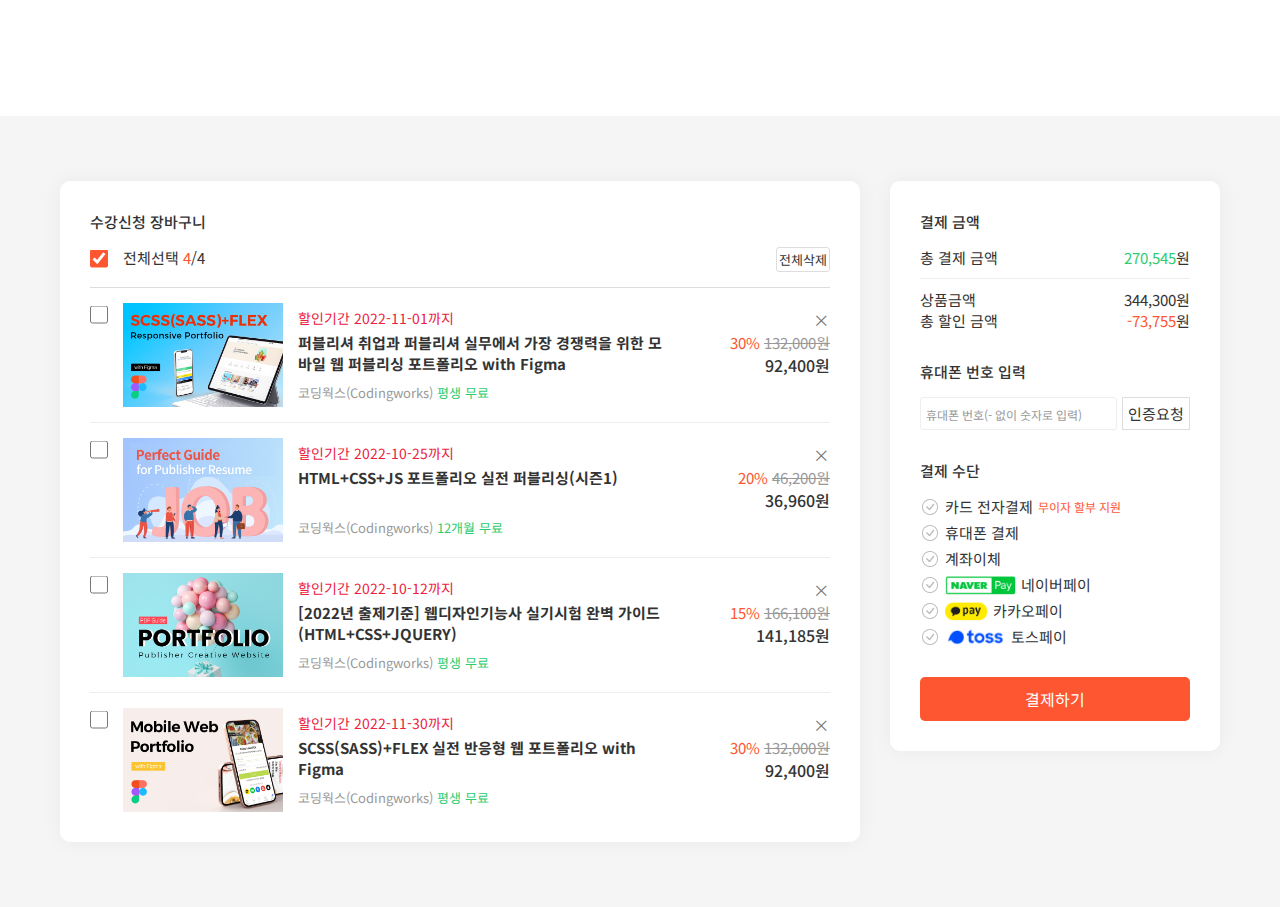
<file: html/take-course.html>
<!DOCTYPE html>
<html lang="ko">
  <head>
    <meta charset="UTF-8" />
    <meta name="viewport" content="width=device-width, initial-scale=1.0" />
    <title>비욘드 인사이트</title>
    <link rel="icon" href="/images/favicon.png" />
    <!-- Library : Jquery -->
    <script
      src="https://code.jquery.com/jquery-3.7.1.min.js"
      integrity="sha256-/JqT3SQfawRcv/BIHPThkBvs0OEvtFFmqPF/lYI/Cxo="
      crossorigin="anonymous"
    ></script>
    <!-- Library : Jquery Countdown -->
    <script src="/script/the-final-countdown/jquery.countdown.min.js"></script>
    <!-- Library : Swiper -->
    <link
      rel="stylesheet"
      href="https://cdn.jsdelivr.net/npm/swiper@11/swiper-bundle.min.css"
    />
    <script src="https://cdn.jsdelivr.net/npm/swiper@11/swiper-bundle.min.js"></script>
    <!-- Custom CSS -->
    <link rel="stylesheet" href="/css/style.css" />
    <link rel="stylesheet" href="/css/responsive-mobile.css" />
    <link rel="stylesheet" href="/css/responsive-tablet.css" />
  </head>
  <body>
    <div class="container">
      <!-- Header -->
      <div class="header-include"></div>
      <!-- Main -->
      <main>
        <section class="take-course">
          <div class="take-course-inner">
            <div class="cart">
              <h2 class="take-course-headline">수강신청 장바구니</h2>
              <div class="cart-header">
                <span class="btn-select-all"
                  ><input
                    class="cart-check-all"
                    type="checkbox"
                    checked
                  />전체선택 <em class="selected">4</em>/<em class="total"
                    >4</em
                  ></span
                >
                <button class="btn-clear-all">전체삭제</button>
              </div>
              <div class="cart-items">
                <div class="cart-item">
                  <div class="check-status">
                    <input class="cart-check" type="checkbox" />
                  </div>
                  <div class="thum">
                    <img
                      src="/images/beyond-class-category-cover-17.png"
                      alt=""
                    />
                  </div>
                  <div class="cart-overview">
                    <div class="cart-overview-header">
                      <span>할인기간 2022-11-01까지</span>
                      <button class="btn-clear">&times;</button>
                    </div>
                    <div class="cart-overview-detail">
                      <div class="cart-overview-info">
                        <b class="class-name"
                          >퍼블리셔 취업과 퍼블리셔 실무에서 가장 경쟁력을 위한
                          모바일 웹 퍼블리싱 포트폴리오 with Figma
                        </b>
                        <span class="mentor-info"
                          >코딩웍스(Codingworks) <em>평생 무료</em></span
                        >
                      </div>
                      <div class="cart-overview-price">
                        <span class="discount-rate">30%</span>
                        <s class="price-prev">132,000원</s>
                        <div class="price-current">92,400원</div>
                      </div>
                    </div>
                  </div>
                </div>
                <div class="cart-item">
                  <div class="check-status">
                    <input class="cart-check" type="checkbox" />
                  </div>
                  <div class="thum">
                    <img
                      src="/images/beyond-class-category-cover-15.png"
                      alt=""
                    />
                  </div>
                  <div class="cart-overview">
                    <div class="cart-overview-header">
                      <span>할인기간 2022-10-25까지</span>
                      <button class="btn-clear">&times;</button>
                    </div>
                    <div class="cart-overview-detail">
                      <div class="cart-overview-info">
                        <b class="class-name"
                          >HTML+CSS+JS 포트폴리오 실전 퍼블리싱(시즌1)
                        </b>
                        <span class="mentor-info"
                          >코딩웍스(Codingworks) <em>12개월 무료</em></span
                        >
                      </div>
                      <div class="cart-overview-price">
                        <span class="discount-rate">20%</span>
                        <s class="price-prev">46,200원</s>
                        <div class="price-current">36,960원</div>
                      </div>
                    </div>
                  </div>
                </div>
                <div class="cart-item">
                  <div class="check-status">
                    <input class="cart-check" type="checkbox" />
                  </div>
                  <div class="thum">
                    <img
                      src="/images/beyond-class-category-cover-14.png"
                      alt=""
                    />
                  </div>
                  <div class="cart-overview">
                    <div class="cart-overview-header">
                      <span>할인기간 2022-10-12까지</span>
                      <button class="btn-clear">&times;</button>
                    </div>
                    <div class="cart-overview-detail">
                      <div class="cart-overview-info">
                        <b class="class-name"
                          >[2022년 출제기준] 웹디자인기능사 실기시험 완벽
                          가이드(HTML+CSS+JQUERY)
                        </b>
                        <span class="mentor-info"
                          >코딩웍스(Codingworks) <em>평생 무료</em></span
                        >
                      </div>
                      <div class="cart-overview-price">
                        <span class="discount-rate">15%</span>
                        <s class="price-prev">166,100원</s>
                        <div class="price-current">141,185원</div>
                      </div>
                    </div>
                  </div>
                </div>

                <div class="cart-item">
                  <div class="check-status">
                    <input class="cart-check" type="checkbox" />
                  </div>
                  <div class="thum">
                    <img
                      src="/images/beyond-class-category-cover-16.png"
                      alt=""
                    />
                  </div>
                  <div class="cart-overview">
                    <div class="cart-overview-header">
                      <span>할인기간 2022-11-30까지</span>
                      <button class="btn-clear">&times;</button>
                    </div>
                    <div class="cart-overview-detail">
                      <div class="cart-overview-info">
                        <b class="class-name"
                          >SCSS(SASS)+FLEX 실전 반응형 웹 포트폴리오 with Figma
                        </b>
                        <span class="mentor-info"
                          >코딩웍스(Codingworks) <em>평생 무료</em></span
                        >
                      </div>
                      <div class="cart-overview-price">
                        <span class="discount-rate">30%</span>
                        <s class="price-prev">132,000원</s>
                        <div class="price-current">92,400원</div>
                      </div>
                    </div>
                  </div>
                </div>
              </div>
              <!-- Cart Empty Msg -->
              <div class="cart-empty-msg">
                <span>수강바구니가 비었습니다.</span>
                <p>
                  트랜드 그 이상의 클래스, 비욘드 인사이트에서 좋은 강의를
                  찾아보세요.
                </p>
                <a href="/index.html">강의목록 보기</a>
              </div>
            </div>
            <div class="payment">
              <div class="price-total">
                <h2 class="take-course-headline">결제 금액</h2>
                <div class="current-price">
                  <b>총 결제 금액</b>
                  <span><em>270,545</em>원</span>
                </div>
                <div class="origin-price">
                  <b>상품금액</b><span>344,300원</span>
                </div>
                <div class="discount-price">
                  <b>총 할인 금액</b>
                  <span><em>-73,755</em>원</span>
                </div>
              </div>
              <div class="mobile-confirm">
                <h2 class="take-course-headline">휴대폰 번호 입력</h2>
                <div>
                  <input
                    type="tel"
                    placeholder="휴대폰 번호(- 없이 숫자로 입력)"
                  />
                  <button class="btn-request">인증요청</button>
                </div>
              </div>
              <div class="payment-method">
                <h2 class="take-course-headline">결제 수단</h2>
                <div>
                  <label
                    ><input type="radio" name="payment-method" /><em></em>카드
                    전자결제<span class="info">무이자 할부 지원</span></label
                  >
                </div>
                <div>
                  <label
                    ><input type="radio" name="payment-method" /><em></em>
                    휴대폰 결제</label
                  >
                </div>
                <div>
                  <label
                    ><input type="radio" name="payment-method" /><em></em
                    >계좌이체</label
                  >
                </div>
                <div>
                  <label
                    ><input type="radio" name="payment-method" /><em></em
                    ><img
                      src="/images/ct-payment-naver.png"
                      alt=""
                    />네이버페이</label
                  >
                </div>
                <div>
                  <label
                    ><input type="radio" name="payment-method" /><em></em
                    ><img
                      src="/images/ct-payment-kakao.png"
                      alt=""
                    />카카오페이</label
                  >
                </div>
                <div>
                  <label
                    ><input type="radio" name="payment-method" /><em></em
                    ><img
                      src="/images/ct-payment-toss.png"
                      alt=""
                    />토스페이</label
                  >
                </div>
              </div>
              <button class="btn-payment-final">결제하기</button>
            </div>
          </div>
        </section>
      </main>
      <!-- Footer -->
      <div class="footer-include"></div>
    </div>

    <script src="/script/custom.js"></script>
  </body>
</html>
</file>
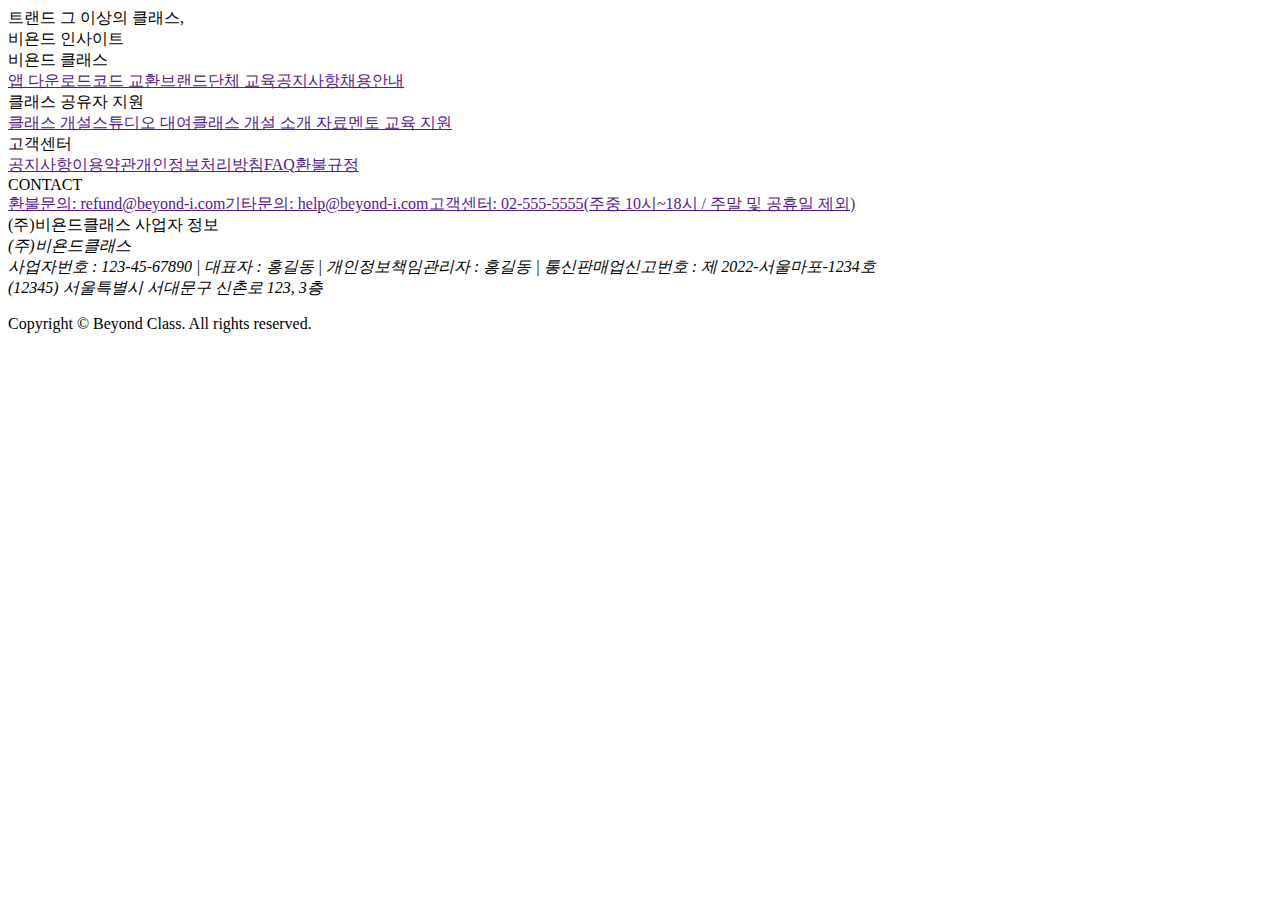
<file: include/footer.html>
<!DOCTYPE html>
<html lang="ko">
  <head>
    <meta charset="UTF-8" />
    <meta name="viewport" content="width=device-width, initial-scale=1.0" />
    <title>Document</title>
  </head>
  <body>
    <footer>
      <div class="footer-inner">
        <div class="lnb-wrap">
          <div class="footer-slogan">
            트랜드 그 이상의 클래스,<br />
            비욘드 인사이트
          </div>
          <div class="lnb">
            <div class="link-item">
              <div class="link-item-title">비욘드 클래스</div>
              <div class="link-item-content">
                <a href="">앱 다운로드</a><a href="">코드 교환</a
                ><a href="">브랜드</a><a href="">단체 교육</a
                ><a href="">공지사항</a><a href="">채용안내</a>
              </div>
            </div>
            <div class="link-item">
              <div class="link-item-title">클래스 공유자 지원</div>
              <div class="link-item-content">
                <a href="">클래스 개설</a><a href="">스튜디오 대여</a
                ><a href="">클래스 개설 소개 자료</a
                ><a href="">멘토 교육 지원</a>
              </div>
            </div>
            <div class="link-item">
              <div class="link-item-title">고객센터</div>
              <div class="link-item-content">
                <a href="">공지사항</a><a href="">이용약관</a
                ><a href="">개인정보처리방침</a><a href="">FAQ</a
                ><a href="">환불규정</a>
              </div>
            </div>

            <div class="link-item">
              <div class="link-item-title">CONTACT</div>
              <div class="link-item-content">
                <a href="">환불문의: refund@beyond-i.com</a
                ><a href="">기타문의: help@beyond-i.com</a
                ><a href="">고객센터: 02-555-5555</a
                ><a href="">(주중 10시~18시 / 주말 및 공휴일 제외)</a>
              </div>
            </div>
          </div>
        </div>
        <div class="corp-info-wrap">
          <div class="address-trigger--mobile">(주)비욘드클래스 사업자 정보</div>
          <address>
            (주)비욘드클래스<br />
            사업자번호 : 123-45-67890 | 대표자 : 홍길동 | 개인정보책임관리자 :
            홍길동 | 통신판매업신고번호 : 제 2022-서울마포-1234호<br />
            (12345) 서울특별시 서대문구 신촌로 123, 3층
          </address>
          <p class="copyright">
            Copyright &copy; Beyond Class. All rights reserved.
          </p>
          <div class="sns">
            <a href=""><i class="bi bi-facebook"></i></a
            ><a href=""><i class="bi bi-instagram"></i></a
            ><a href=""><i class="bi bi-twitter"></i></a
            ><a href=""><i class="bi bi-youtube"></i></a>
          </div>
        </div>
      </div>
    </footer>
  </body>
</html>
</file>
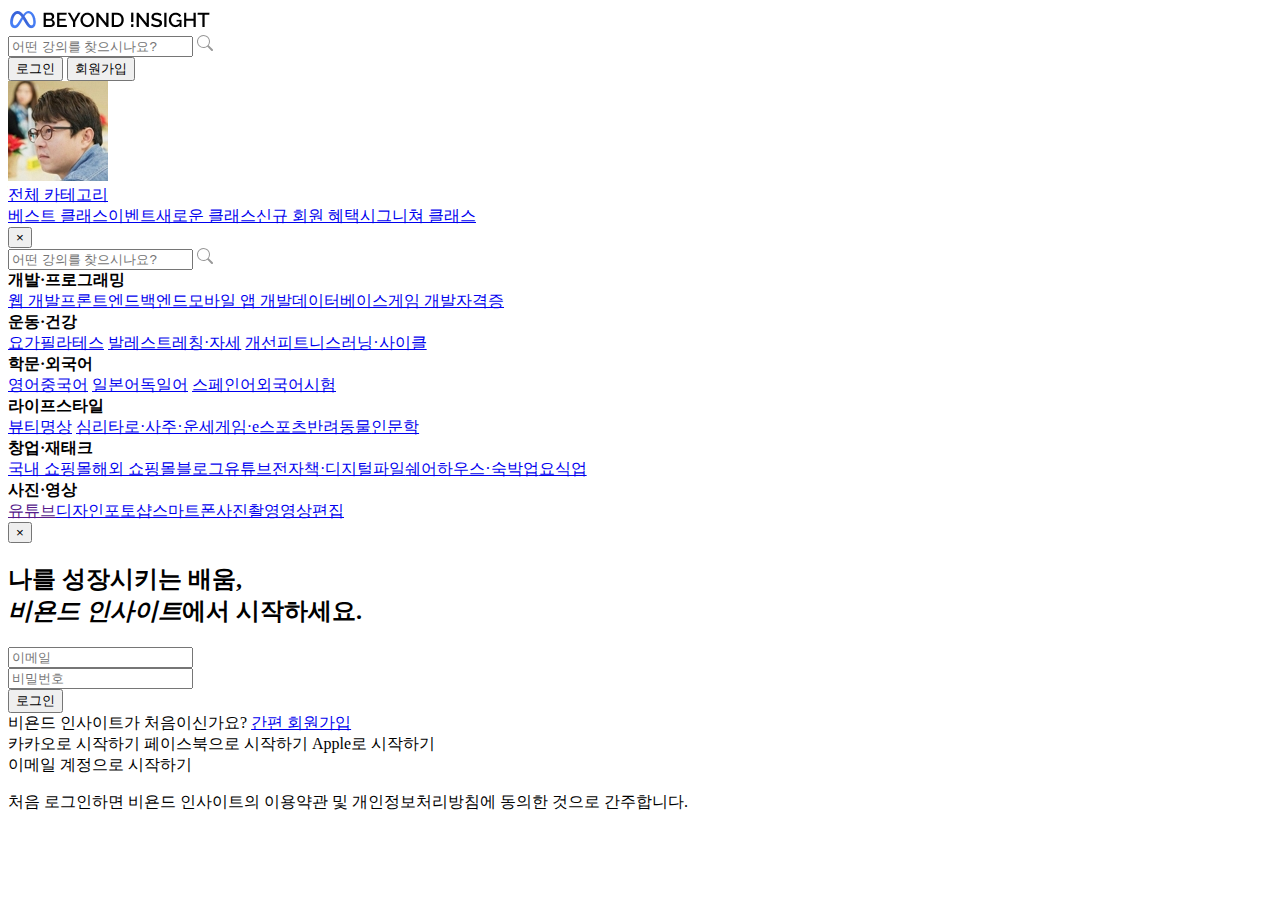
<file: include/header.html>
<!DOCTYPE html>
<html lang="ko">
  <head>
    <meta charset="UTF-8" />
    <meta name="viewport" content="width=device-width, initial-scale=1.0" />
    <title>Document</title>
  </head>
  <body>
    <header>
      <div class="header-inner">
        <div class="logo-search">
          <div class="logo">
            <a href="/index.html"
              ><img src="/images/logo-beyond-insight.png" alt=""
            /></a>
          </div>
          <div class="search">
            <input type="text" placeholder="어떤 강의를 찾으시나요?" />
            <img src="/images/bi-search.svg" alt="" />
          </div>
          <div class="login-register-buttons">
            <button class="btn-login">로그인</button>
            <button
              class="btn-register"
              onclick="location.href='/html/member-register.html'"
            >
              회원가입
            </button>
          </div>
          <div class="user-alarm">
            <div class="user-alarm-wrap">
              <span
                class="cart"
                onclick="location.href='/html/take-course.html'"
                ><i class="bi bi-cart"></i><em data-count="2"></em
              ></span>
              <span class="alarm"
                ><i class="bi bi-bell"></i><em data-count="9"></em
              ></span>
              <span class="avatar"
                ><img src="/images/mentor-avatar-21.jpg" alt=""
              /></span>
            </div>
          </div>
        </div>
        <div class="gnb">
          <a class="trigger" href="#none"><span>전체 카테고리</span></a>
          <div class="special-navi">
            <a href="#none">베스트 클래스</a><a href="#none">이벤트</a
            ><a href="#none">새로운 클래스</a><a href="#none">신규 회원 혜택</a
            ><a href="#none">시그니쳐 클래스</a>
          </div>
        </div>
      </div>
      <div class="mega-navi">
        <div class="mega-navi-inner">
          <button class="btn-mega-navi-close">&times;</button>
          <div class="search">
            <input type="text" placeholder="어떤 강의를 찾으시나요?" />
            <img src="/images/bi-search.svg" alt="" />
          </div>
          <div class="mega-navi-item">
            <b>개발·프로그래밍</b>
            <div class="mega-navi-item-wrap">
              <a href="#none">웹 개발</a><a href="#none">프론트엔드</a
              ><a href="#none">백엔드</a><a href="#none">모바일 앱 개발</a
              ><a href="#none">데이터베이스</a><a href="#none">게임 개발</a
              ><a href="#none">자격증</a>
            </div>
          </div>
          <div class="mega-navi-item">
            <b>운동·건강</b>
            <div class="mega-navi-item-wrap">
              <a href="#none">요가</a><a href="#none">필라테스</a>
              <a href="#none">발레</a><a href="#none">스트레칭·자세</a>
              <a href="#none">개선</a><a href="#none">피트니스</a
              ><a href="#none">러닝·사이클</a>
            </div>
          </div>
          <div class="mega-navi-item">
            <b>학문·외국어</b>
            <div class="mega-navi-item-wrap">
              <a href="#none">영어</a><a href="#none">중국어</a>
              <a href="#none">일본어</a><a href="#none">독일어</a>
              <a href="#none">스페인어</a><a href="#none">외국어</a
              ><a href="#none">시험</a>
            </div>
          </div>

          <div class="mega-navi-item">
            <b>라이프스타일</b>
            <div class="mega-navi-item-wrap">
              <a href="#none">뷰티</a><a href="#none">명상</a>
              <a href="#none">심리</a><a href="#none">타로·사주·운세</a
              ><a href="#none">게임·e스포츠</a><a href="#none">반려동물</a
              ><a href="#none">인문학</a>
            </div>
          </div>

          <div class="mega-navi-item">
            <b>창업·재태크</b>
            <div class="mega-navi-item-wrap">
              <a href="#none">국내 쇼핑몰</a><a href="#none">해외 쇼핑몰</a
              ><a href="#none">블로그</a><a href="#none">유튜브</a
              ><a href="#none">전자책·디지털파일</a
              ><a href="#none">쉐어하우스·숙박업</a><a href="#none">요식업</a>
            </div>
          </div>

          <div class="mega-navi-item">
            <b>사진·영상</b>
            <div class="mega-navi-item-wrap">
              <a href="">유튜브</a><a href="#none">디자인</a
              ><a href="#none">포토샵</a><a href="#none">스마트폰</a
              ><a href="#none">사진촬영</a><a href="#none">영상편집</a>
            </div>
          </div>
        </div>
      </div>
    </header>

    <!-- Login Modal -->
    <div class="modal-overlay login-box-overlay">
      <div class="login-box">
        <button class="btn-modal-close">&times;</button>
        <h2 class="signup-slogan">
          나를 성장시키는 배움,<br /><em>비욘드 인사이트</em>에서 시작하세요.
        </h2>
        <div class="account-form">
          <div>
            <input type="email" placeholder="이메일" />
          </div>
          <div class="password">
            <input type="password" placeholder="비밀번호" />
            <i class="toggle-pw bi bi-eye-slash"></i>
          </div>
          <button class="btn-account-form">로그인</button>
        </div>
        <div class="go-to-another">
          비욘드 인사이트가 처음이신가요?
          <a href="/html/member-register.html">간편 회원가입</a>
        </div>
        <div class="oauth">
          <div class="oauth-sns">
            <a class="kakao">카카오로 시작하기 </a>
            <a class="facebook">페이스북으로 시작하기 </a>
            <a class="apple">Apple로 시작하기 </a>
          </div>
          <div class="oauth-email">
            <a class="email">이메일 계정으로 시작하기</a>
          </div>
        </div>
        <div class="agreement">
          <p>
            처음 로그인하면 비욘드 인사이트의 이용약관 및 개인정보처리방침에
            동의한 것으로 간주합니다.
          </p>
        </div>
      </div>
    </div>
  </body>
</html>
</file>
<file: css/style.css>
@charset "UTF-8";
/* Import Local SCSS Files */
@import url("https://cdn.jsdelivr.net/npm/bootstrap-icons@1.11.3/font/bootstrap-icons.min.css");
@import url("https://fonts.googleapis.com/css2?family=Noto+Sans+KR:wght@100..900&display=swap");
@import url("https://fonts.googleapis.com/css2?family=Raleway:ital,wght@0,100..900;1,100..900&display=swap");
* {
  box-sizing: border-box;
  outline: none;
}

a {
  text-decoration: none;
  color: inherit;
  font-size: inherit;
}

h1,
h2,
h3,
h4,
h5,
h6 {
  margin: 0;
  font-weight: 500;
}

button {
  cursor: pointer;
  background-color: transparent;
  border: none;
  padding: 0;
}

input {
  border: none;
  margin: 0;
}

p {
  margin: 0;
}

em {
  font-style: normal;
  font-size: inherit;
}

ul {
  margin: 0;
}

/* Setting Variables : Font Family */
/* Setting Variables : Text Color */
/* Setting Variables : Object Color */
/* Font Icon : Bootstrap Icons */
/* Google Web Fonts */
@font-face {
  font-family: "SpoqaHanSansNeo-Regular";
  src: url("https://fastly.jsdelivr.net/gh/projectnoonnu/noonfonts_2108@1.1/SpoqaHanSansNeo-Regular.woff") format("woff");
  font-weight: normal;
  font-style: normal;
}
* {
  font-family: "Noto Sans KR", sans-serif;
  color: #333333;
  font-size: 15px;
}

html,
body {
  width: 100%;
  height: 100%;
  margin: 0;
}

/* ########## Mixin ########## */
/* ########## Common CSS ########## */
section:not(.front-slider, .slogan) {
  padding: 65px 0;
}

[class*=inner] {
  width: 1160px;
  margin: 0 auto;
}

[class*="--mobile"],
[class*="--tablet"] {
  display: none;
}

.signup-box,
.login-box {
  width: 360px;
  text-align: center;
}
.signup-box .signup-slogan,
.login-box .signup-slogan {
  font-family: "SpoqaHanSansNeo-Regular";
  font-weight: 600;
  font-size: 20px;
  margin-bottom: 30px;
}
.signup-box .signup-slogan em,
.login-box .signup-slogan em {
  color: #006BE5;
}
.signup-box img,
.login-box img {
  margin-bottom: 30px;
}
.signup-box .account-form,
.login-box .account-form {
  margin-bottom: 20px;
}
.signup-box .account-form > div,
.login-box .account-form > div {
  margin-bottom: 10px;
}
.signup-box .account-form > div input,
.login-box .account-form > div input {
  width: 100%;
  border: 1px solid #DDDDDD;
  border-radius: 5px;
  padding: 12px;
}
.signup-box .account-form > div input::placeholder,
.login-box .account-form > div input::placeholder {
  color: #BDBDBD;
}
.signup-box .account-form > div input:focus,
.login-box .account-form > div input:focus {
  border: 1px solid #2ECC71;
}
.signup-box .account-form > div.password,
.login-box .account-form > div.password {
  position: relative;
}
.signup-box .account-form > div.password input::-ms-reveal,
.signup-box .account-form > div.password input::-ms-clear,
.login-box .account-form > div.password input::-ms-reveal,
.login-box .account-form > div.password input::-ms-clear {
  display: none;
}
.signup-box .account-form > div.password .bi,
.login-box .account-form > div.password .bi {
  cursor: pointer;
  position: absolute;
  top: 50%;
  right: 12px;
  transform: translateY(-50%);
}
.signup-box .btn-account-form,
.login-box .btn-account-form {
  width: 100%;
  padding: 10px;
  border-radius: 5px;
  font-size: 16px;
  background-color: #2ECC71;
  color: #FFFFFF;
}
.signup-box .agreement,
.login-box .agreement {
  color: #777777;
  margin-bottom: 20px;
  padding-bottom: 20px;
  border-bottom: 1px solid #DDDDDD;
}
.signup-box .agreement p,
.login-box .agreement p {
  font-size: 11px;
  margin-bottom: 10px;
  color: #555555;
}
.signup-box .agreement label,
.login-box .agreement label {
  font-size: 12px;
  cursor: pointer;
  user-select: none;
}
.signup-box .agreement label input[type=checkbox],
.login-box .agreement label input[type=checkbox] {
  display: none;
}
.signup-box .agreement label input[type=checkbox]:checked + em::before,
.login-box .agreement label input[type=checkbox]:checked + em::before {
  content: "\f26d";
}
.signup-box .agreement label em,
.login-box .agreement label em {
  vertical-align: middle;
  margin-right: 3px;
}
.signup-box .agreement label em::before,
.login-box .agreement label em::before {
  content: "\f584";
  display: inline-block;
  font-family: bootstrap-icons;
  font-size: 12px;
  color: #777777;
  transform: translateY(-1px);
}
.signup-box .go-to-another,
.login-box .go-to-another {
  font-size: 13px;
  color: #555555;
}
.signup-box .go-to-another a,
.login-box .go-to-another a {
  text-decoration: underline;
  cursor: pointer;
}

/* Header */
header {
  position: fixed;
  z-index: 999;
  width: 100%;
  height: 116px;
  display: flex;
  justify-content: center;
  background-color: #FFFFFF;
  border-bottom: 1px solid #EEEEEE;
}
header .header-inner .logo-search {
  display: flex;
  align-items: center;
  gap: 20px;
  padding: 15px 0;
}
.search {
  position: relative;
  width: 520px;
}
.search input[type=text] {
  width: 100%;
  background-color: #EEEEEE;
  padding: 7px 15px;
  border: 1px solid transparent;
  border-radius: 50px;
}
.search input[type=text]:focus::placeholder {
  visibility: hidden;
}
.search input[type=text]:focus {
  border: 1px solid rgba(0, 107, 229, 0.5);
  background-color: #FFFFFF;
  box-shadow: 0 0 5px rgba(0, 107, 229, 0.5);
}
.search input[type=text]:focus + img {
  filter: invert(45%) sepia(91%) saturate(7499%) hue-rotate(204deg) brightness(100%) contrast(100%);
}
.search img {
  position: absolute;
  top: 50%;
  right: 15px;
  transform: translateY(-50%);
}

header .header-inner .logo-search .login-register-buttons {
  margin-left: auto;
  white-space: nowrap;
}
header .header-inner .logo-search .login-register-buttons button {
  border: 1px solid #DDDDDD;
  border-radius: 5px;
  padding: 5px 10px;
  background-color: transparent;
}
header .header-inner .logo-search .login-register-buttons button.btn-register {
  background-color: #2ECC71;
  color: #FFFFFF;
  border: transparent;
}
header .header-inner .logo-search .user-alarm {
  margin-left: auto;
  display: none;
}
header .header-inner .logo-search .user-alarm .user-alarm-wrap {
  display: flex;
  align-items: center;
  gap: 10px;
}
header .header-inner .logo-search .user-alarm .user-alarm-wrap > * {
  cursor: pointer;
}
header .header-inner .logo-search .user-alarm .user-alarm-wrap .cart,
header .header-inner .logo-search .user-alarm .user-alarm-wrap .alarm {
  position: relative;
}
header .header-inner .logo-search .user-alarm .user-alarm-wrap .cart .bi,
header .header-inner .logo-search .user-alarm .user-alarm-wrap .alarm .bi {
  font-size: 20px;
}
header .header-inner .logo-search .user-alarm .user-alarm-wrap .cart em,
header .header-inner .logo-search .user-alarm .user-alarm-wrap .alarm em {
  position: absolute;
  right: -4px;
  top: 0;
  width: 15px;
  height: 15px;
  background-color: #FF4C79;
  border-radius: 50%;
  text-align: center;
  line-height: 12px;
}
header .header-inner .logo-search .user-alarm .user-alarm-wrap .cart em::before,
header .header-inner .logo-search .user-alarm .user-alarm-wrap .alarm em::before {
  content: attr(data-count);
  color: #FFFFFF;
  font-style: normal;
  font-size: 11px;
}
header .header-inner .logo-search .user-alarm .user-alarm-wrap .avatar {
  width: 28px;
}
header .header-inner .logo-search .user-alarm .user-alarm-wrap .avatar img {
  display: block;
  width: 100%;
  border-radius: 50%;
}
header .header-inner .gnb {
  height: 50px;
  display: flex;
  align-items: center;
}
header .header-inner .gnb .trigger::before {
  content: "";
  display: inline-block;
  width: 20px;
  height: 18px;
  background: url("/images/icon-category.png");
  margin-right: 5px;
  transform: translateY(3.5px);
}
header .header-inner .gnb a {
  position: relative;
  font-weight: 400;
  color: #555555;
}
header .header-inner .gnb a:not(:last-child) {
  margin-right: 20px;
}
header .header-inner .gnb a:not(:last-child)::after {
  content: "·";
  position: absolute;
  right: -12.5px;
}
header .header-inner .gnb a:hover:not(.trigger) {
  color: #ED2040;
}
header .header-inner .gnb a:hover:not(.trigger)::after {
  color: #555555;
}
header .mega-navi {
  display: none;
  position: absolute;
  top: 100%;
  left: 0;
  width: 100%;
  background-color: #333333;
}
header .mega-navi .mega-navi-inner {
  padding: 20px 0;
  display: flex;
  justify-content: space-between;
}
header .mega-navi .mega-navi-inner .search,
header .mega-navi .mega-navi-inner .btn-mega-navi-close {
  display: none;
}
header .mega-navi .mega-navi-inner .mega-navi-item {
  color: #FFFFFF;
  font-size: 14px;
  line-height: 1.8;
  flex: 1;
}
header .mega-navi .mega-navi-inner .mega-navi-item b {
  color: #BDBDBD;
  font-weight: 500;
}
header .mega-navi .mega-navi-inner .mega-navi-item .mega-navi-item-wrap a {
  display: block;
  color: #999999;
}
header .mega-navi .mega-navi-inner .mega-navi-item .mega-navi-item-wrap a:hover {
  text-decoration: underline;
}

main {
  padding-top: 116px;
}

/* ########## Front Page : index.html ########## */
/* Common : Front Header */
.front-header {
  display: flex;
  justify-content: space-between;
  align-items: center;
  font-family: "SpoqaHanSansNeo-Regular";
  height: 50px;
}
.front-header span {
  font-size: 18px;
  flex: 24;
  font-weight: 500;
}
.front-header a {
  font-size: 14px;
  color: #555555;
}

/* Section : Front Slider */
.front-slider .front-slider-items .front-slider-item {
  cursor: pointer;
}
.front-slider .front-slider-items .front-slider-item .front-slider-item-inner {
  height: 400px;
  display: flex;
  justify-content: space-between;
  align-items: center;
}
.front-slider .front-slider-items .front-slider-item .front-slider-item-inner .desc {
  font-family: "SpoqaHanSansNeo-Regular";
}
.front-slider .front-slider-items .front-slider-item .front-slider-item-inner .desc b {
  font-size: 16px;
  font-weight: normal;
  color: #ED2040;
}
.front-slider .front-slider-items .front-slider-item .front-slider-item-inner .desc .title {
  font-size: 34px;
  font-weight: 400;
  margin: 15px 0;
}
.front-slider .front-slider-items .front-slider-item .front-slider-item-inner .desc .period {
  font-size: 15px;
}
.front-slider .front-slider-items .front-slider-item .front-slider-item-inner .pic {
  height: 350px;
}
.front-slider .front-slider-items .front-slider-item .front-slider-item-inner .pic img {
  height: 100%;
}

/* Section : Category Shortcut */
.category-shortcut .category-shortcut-inner .category-shortcut-items {
  display: flex;
  gap: 20px;
}
.category-shortcut .category-shortcut-inner .category-shortcut-items .category-shortcut-item {
  flex: 1;
  height: 130px;
  box-shadow: 0 0 20px rgba(0, 0, 0, 0.1);
  border-radius: 10px;
  display: flex;
  flex-direction: column;
  justify-content: center;
  align-items: center;
  gap: 10px;
}
.category-shortcut .category-shortcut-inner .category-shortcut-items .category-shortcut-item em {
  width: 45px;
  height: 45px;
  border-radius: 50%;
  display: flex;
  justify-content: center;
  align-items: center;
}
.category-shortcut .category-shortcut-inner .category-shortcut-items .category-shortcut-item em .bi {
  font-size: 20px;
  color: #333333;
  transform: translateY(-1.5px);
}
.category-shortcut .category-shortcut-inner .category-shortcut-items .category-shortcut-item em .bi-code {
  transform: translateX(1px);
}
.category-shortcut .category-shortcut-inner .category-shortcut-items .category-shortcut-item span {
  font-size: 16px;
}
.category-shortcut .category-shortcut-inner .category-shortcut-items .category-shortcut-item:nth-child(1) em {
  background-color: rgba(0, 107, 229, 0.2);
}
.category-shortcut .category-shortcut-inner .category-shortcut-items .category-shortcut-item:nth-child(2) em {
  background-color: rgba(255, 217, 18, 0.2);
}
.category-shortcut .category-shortcut-inner .category-shortcut-items .category-shortcut-item:nth-child(3) em {
  background-color: rgba(255, 76, 121, 0.2);
}
.category-shortcut .category-shortcut-inner .category-shortcut-items .category-shortcut-item:nth-child(4) em {
  background-color: rgba(46, 204, 113, 0.2);
}
.category-shortcut .category-shortcut-inner .category-shortcut-items .category-shortcut-item:nth-child(5) em {
  background-color: rgba(237, 32, 64, 0.2);
}
.category-shortcut .category-shortcut-inner .category-shortcut-items .category-shortcut-item:nth-child(6) em {
  background-color: rgba(0, 210, 211, 0.2);
}

/* Section : Focus Class */
.focus-class {
  background-color: #F9F9F9;
}
.focus-class .focus-class-inner {
  display: flex;
  flex-direction: column;
  gap: 30px;
}
.focus-class .focus-class-inner .focus-class-content {
  position: relative;
}
.focus-class-slider .focus-class-items .focus-class-item {
  cursor: pointer;
}
.focus-class-slider .focus-class-items .focus-class-item .thum {
  position: relative;
  height: 160px;
  margin-bottom: 10px;
}
.focus-class-slider .focus-class-items .focus-class-item .thum img {
  border-radius: 5px;
  object-fit: cover;
  width: 100%;
  height: 100%;
}
.focus-class-slider .focus-class-items .focus-class-item .thum .like {
  position: absolute;
  top: 10px;
  right: 10px;
  cursor: pointer;
}
.focus-class-slider .focus-class-items .focus-class-item .thum .like::before {
  content: "\f417";
  font-family: bootstrap-icons;
  color: #FFFFFF;
}
.focus-class-slider .focus-class-items .focus-class-item .thum .like.active::before {
  content: "\f415";
  color: #ED2040;
}
.focus-class-slider .focus-class-items .focus-class-item .thum .badge {
  position: absolute;
  bottom: 10px;
  right: 0;
  background-color: #ED2040;
  color: #FFFFFF;
  font-size: 12px;
  padding: 2px 5px;
  border-radius: 3px 0 0 3px;
}
.desc .class-name {
  font-weight: 400;
  overflow: hidden;
  display: -webkit-box;
  -webkit-line-clamp: 2;
  -webkit-box-orient: vertical;
}
.desc .class-info {
  font-size: 12px;
  color: #777777;
  margin-bottom: 5px;
}
.desc .class-price {
  display: flex;
  gap: 10px;
}
.desc .class-price * {
  font-size: 16px;
}
.desc .class-price .discount-rate {
  color: #ED2040;
}
.desc .class-price .price-prev {
  color: #BDBDBD;
}
.desc .class-price .price-current {
  font-weight: 400;
}
.desc .class-review * {
  font-size: 12px;
  font-weight: 400;
}
.desc .class-review .stars .bi {
  color: #FFD912;
}
.desc .class-review .rating {
  margin-left: 5px;
}
.desc .class-review .rating::after {
  content: "|";
  color: #BDBDBD;
  font-size: 8px;
  margin: 0 5px;
  display: inline-block;
  transform: translateY(-2px);
}
.focus-class .focus-class-inner .focus-class-content [class*=swiper-navi-next],
.focus-class .focus-class-inner .focus-class-content [class*=swiper-navi-prev] {
  position: absolute;
  top: calc(50% + 50px);
  cursor: pointer;
}
.focus-class .focus-class-inner .focus-class-content [class*=swiper-navi-next] {
  right: -10px;
  transform: translate(100%, -50%);
}
.focus-class .focus-class-inner .focus-class-content [class*=swiper-navi-next]::after {
  content: "\f285";
  font-family: bootstrap-icons;
}
.focus-class .focus-class-inner .focus-class-content [class*=swiper-navi-prev] {
  left: -10px;
  transform: translate(-100%, -50%);
}
.focus-class .focus-class-inner .focus-class-content [class*=swiper-navi-prev]::after {
  content: "\f284";
  font-family: bootstrap-icons;
}

/* Section : Best Class */
.best-class .best-class-inner .best-class-content .best-class-wrap {
  display: flex;
  gap: 25px;
}
.best-class .best-class-inner .best-class-content .best-class-wrap .invite-banner {
  height: 300px;
}
.best-class .best-class-inner .best-class-content .best-class-wrap .invite-banner img {
  height: 100%;
}
.best-class .best-class-inner .best-class-content .best-class-wrap .best-class-items {
  display: flex;
  flex-wrap: wrap;
  column-gap: 15px;
}
.best-class .best-class-inner .best-class-content .best-class-wrap .best-class-items .best-class-item {
  width: calc(50% - 7.5px);
  height: fit-content;
  display: flex;
  gap: 15px;
}
.best-class .best-class-inner .best-class-content .best-class-wrap .best-class-items .best-class-item .thum {
  flex-shrink: 0;
  width: 130px;
}
.best-class .best-class-inner .best-class-content .best-class-wrap .best-class-items .best-class-item .thum img {
  width: 100%;
  height: 100%;
  object-fit: cover;
  border-radius: 3px;
}
.best-class .best-class-inner .best-class-content .best-class-wrap .best-class-items .best-class-item .desc .class-name {
  height: 42px;
}
.best-class .best-class-inner .best-class-content .best-class-wrap .best-class-items .best-class-item:nth-child(3), .best-class .best-class-inner .best-class-content .best-class-wrap .best-class-items .best-class-item:nth-child(4) {
  align-self: center;
}
.best-class .best-class-inner .best-class-content .best-class-wrap .best-class-items .best-class-item:nth-child(5), .best-class .best-class-inner .best-class-content .best-class-wrap .best-class-items .best-class-item:nth-child(6) {
  align-self: flex-end;
}

/* Section : Early Bird */
.early-bird {
  background-color: #F9F9F9;
}
.early-bird .early-bird-inner .early-bird-content .countdown-wrap {
  width: 600px;
  margin: 0 auto;
  text-align: center;
  margin-bottom: 30px;
}
.early-bird .early-bird-inner .early-bird-content .countdown-wrap .early-bird-info {
  font-size: 13px;
}
.early-bird .early-bird-inner .early-bird-content .early-bird-banner {
  display: flex;
  background-color: rgba(255, 217, 18, 0.1);
  border-radius: 20px;
  padding: 20px 100px;
  align-items: center;
  justify-content: space-between;
}
.early-bird .early-bird-inner .early-bird-content .early-bird-banner .banner-text .h1 {
  font-size: 32px;
  font-weight: 700;
}
.early-bird .early-bird-inner .early-bird-content .early-bird-banner .banner-text .h1 span {
  display: block;
  font-size: 0.9em;
  font-weight: 500;
}
.early-bird .early-bird-inner .early-bird-content .early-bird-banner .banner-text .hash-tag {
  color: #2ECC71;
  word-spacing: 5px;
  font-weight: 400;
}

/* ########## Early Bird Countdown Custom CSS ##########*/
#early-bird-countdown {
  margin-bottom: 30px;
  font-size: 30px;
}
#early-bird-countdown * {
  font-size: inherit;
}
#early-bird-countdown b {
  font-weight: normal;
  color: #ED2040;
}
#early-bird-countdown span {
  position: relative;
  background-color: #000000;
  color: #FFFFFF;
  padding: 0 5px;
  border-radius: 5px;
}
#early-bird-countdown span::after {
  position: absolute;
  top: 100%;
  left: 50%;
  transform: translateX(-50%);
  color: #000000;
  font-size: 12px;
}
#early-bird-countdown span:nth-of-type(1)::after {
  content: "hrs";
}
#early-bird-countdown span:nth-of-type(2)::after {
  content: "min";
}
#early-bird-countdown span:nth-of-type(3)::after {
  content: "sec";
}

/* Section : Blog */
.blog .blog-inner .blog-content .blog-items {
  display: flex;
  gap: 15px;
}
.blog .blog-inner .blog-content .blog-items .blog-item {
  flex: 1;
}
.blog .blog-inner .blog-content .blog-items .blog-item .thum {
  height: 200px;
}
.blog .blog-inner .blog-content .blog-items .blog-item .thum img {
  width: 100%;
  height: 100%;
  border-radius: 5px;
  border: 1px solid #EEEEEE;
}
.blog .blog-inner .blog-content .blog-items .blog-item .desc .blog-sort {
  font-size: 13px;
  color: #FD5631;
}
.blog .blog-inner .blog-content .blog-items .blog-item .desc .blog-title {
  font-size: 16px;
  font-weight: 500;
}
.blog .blog-inner .blog-content .blog-items .blog-item .desc p {
  color: #555555;
  margin: 5px 0 0;
}
.blog .blog-inner .blog-content .blog-items .blog-item .blog-writer {
  display: flex;
  gap: 10px;
  margin-top: 10px;
}
.blog .blog-inner .blog-content .blog-items .blog-item .blog-writer .writer-avatar {
  width: 42px;
}
.blog .blog-inner .blog-content .blog-items .blog-item .blog-writer .writer-avatar img {
  display: block;
  width: 100%;
  border-radius: 50%;
}
.blog .blog-inner .blog-content .blog-items .blog-item .blog-writer .writer-info * {
  font-size: 12px;
}
.blog .blog-inner .blog-content .blog-items .blog-item .blog-writer .writer-info .date-comment span {
  margin-right: 5px;
}
/* Section : Slogan */
.slogan {
  background-color: rgba(0, 210, 211, 0.05);
  padding: 35px 0;
}
.slogan .slogan-inner .slogan-content {
  text-align: center;
}
.slogan .slogan-inner .slogan-content .h1 {
  font-size: 32px;
  font-weight: 500;
  margin-bottom: 15px;
}
.slogan .slogan-inner .slogan-content p {
  font-size: 20px;
  font-weight: 400;
}
.slogan .slogan-inner .slogan-content p em {
  color: #ED2040;
  text-decoration: underline;
}

/* Section : Tip Tech */
.tip-tech .tip-tech-content .tip-tech-items {
  display: flex;
  flex-wrap: wrap;
  column-gap: 30px;
  row-gap: 20px;
}
.tip-tech .tip-tech-content .tip-tech-items .tip-tech-item {
  width: calc(50% - 15px);
  display: flex;
  gap: 15px;
  align-items: center;
  border-bottom: 1px solid #EEEEEE;
  padding-bottom: 20px;
}
.tip-tech .tip-tech-content .tip-tech-items .tip-tech-item:nth-child(5), .tip-tech .tip-tech-content .tip-tech-items .tip-tech-item:nth-child(6) {
  border-bottom: none;
  padding-bottom: 0;
}
.tip-tech .tip-tech-content .tip-tech-items .tip-tech-item .desc .tip-tech-sort {
  font-size: 12px;
  color: #2ECC71;
  font-weight: 500;
}
.tip-tech .tip-tech-content .tip-tech-items .tip-tech-item .desc .tip-tech-title {
  font-size: 16px;
  font-weight: 500;
}
.tip-tech .tip-tech-content .tip-tech-items .tip-tech-item .desc p {
  font-size: 14px;
  color: #555555;
  margin-top: 5px;
}
.tip-tech .tip-tech-content .tip-tech-items .tip-tech-item .thum {
  width: 110px;
  flex-shrink: 0;
}
.tip-tech .tip-tech-content .tip-tech-items .tip-tech-item .thum img {
  display: block;
  width: 100%;
  border: 1px solid #EEEEEE;
  border-radius: 5px;
}
.tip-tech .tip-tech-content .btn-tip-tech {
  display: block;
  width: fit-content;
  margin: 30px auto 0;
  border: 1px solid #DDDDDD;
  font-size: 14px;
  padding: 5px 25px;
  border-radius: 30px;
}

/* Front Event Banner */
.front-event-banner {
  position: fixed;
  right: 30px;
  bottom: 30px;
  z-index: 999;
  width: 35vw;
  max-width: 360px;
  min-width: 200px;
}
.front-event-banner .event-banner-item img {
  display: block;
  width: 100%;
}
.front-event-banner .event-banner-item.mentor-hiring {
  border-radius: 60px;
  overflow: hidden;
}
.front-event-banner .event-banner-item.new-year {
  border-radius: 10px 10px 0 0;
  overflow: hidden;
  border: 1px solid #EEEEEE;
}
.front-event-banner .close-btns {
  background-color: #FFFFFF;
  display: flex;
  text-align: center;
  border-radius: 0 0 10px 10px;
}
.front-event-banner .close-btns button {
  flex: 1;
  padding: 7px;
  font-size: 12px;
}
.front-event-banner .close-btns button:first-child {
  border-right: 1px solid #EEEEEE;
}

/* Footer */
footer {
  background-color: #555555;
  padding: 60px 0;
}
footer * {
  color: #BDBDBD;
  font-size: 13px;
}
footer .lnb-wrap {
  display: flex;
  gap: 100px;
  border-bottom: 1px solid #777777;
  padding-bottom: 30px;
  margin-bottom: 30px;
}
footer .lnb-wrap .footer-slogan {
  color: #EEEEEE;
  font-weight: 500;
  font-size: 24px;
  font-family: "SpoqaHanSansNeo-Regular";
}
footer .lnb-wrap .lnb {
  flex-grow: 1;
  display: flex;
  justify-content: space-between;
}
footer .lnb-wrap .lnb .link-item {
  flex: 1;
}
footer .lnb-wrap .lnb .link-item .link-item-title {
  color: #EEEEEE;
  font-weight: 500;
  pointer-events: none;
}
footer .lnb-wrap .lnb .link-item .link-item-content a {
  display: block;
}
footer .lnb-wrap .lnb .link-item .link-item-content a:hover {
  text-decoration: underline;
}
footer .corp-info-wrap {
  position: relative;
}
footer .corp-info-wrap address {
  font-style: normal;
  margin-bottom: 10px;
}
footer .corp-info-wrap .sns {
  position: absolute;
  right: 0;
  top: 50%;
  transform: translateY(-50%);
}
footer .corp-info-wrap .sns a {
  margin: 3px;
}
footer .corp-info-wrap .sns a .bi {
  font-size: 20px;
}
footer .corp-info-wrap .sns a:hover .bi {
  color: #FFFFFF;
}

/* ########## Category Main Page : category-main.html ########## */
.category-class .category-class-main {
  position: relative;
  height: 120px;
}
.category-class .category-class-main h1 {
  position: absolute;
  left: 40px;
  top: 50%;
  transform: translateY(-50%);
  font-family: "SpoqaHanSansNeo-Regular";
  color: #FFFFFF;
  font-size: 28px;
}
.category-class .category-class-main img {
  width: 100%;
  height: 100%;
  object-fit: cover;
  border-radius: 10px;
}
.category-class .category-class-detail {
  margin: 30px 0;
  padding-bottom: 30px;
  border-bottom: 1px solid #DDDDDD;
}
.category-class .category-class-detail span {
  display: block;
  font-size: 20px;
  margin-bottom: 15px;
}
.category-class .category-class-detail .category-shortcut-btns .btn-shortcut {
  border: 1px solid #BDBDBD;
  font-size: 13px;
  border-radius: 30px;
  padding: 5px 15px;
  margin-right: 7px;
}
.category-class .category-class-detail .category-shortcut-btns .btn-shortcut.active {
  background-color: #333333;
  color: #FFFFFF;
}
.category-class .category-class-sort {
  margin-bottom: 30px;
}
.category-class .category-class-sort > * {
  font-size: 14px;
  border: 1px solid #EEEEEE;
  cursor: pointer;
  height: 40px;
  width: 110px;
  margin-right: 5px;
  border-radius: 3px;
  text-align: center;
}
.category-class .category-class-sort select {
  appearance: none;
  background-image: url("/images/icon-select.svg");
  background-repeat: no-repeat;
  background-position: center right 10px;
  background-size: 12px;
}
.category-class .category-class-sort .btn-earlybird {
  border: 1px solid #FF4C79;
  color: #FF4C79;
}
.category-class .category-class-wrap .focus-class-slider {
  margin-bottom: 50px;
}
.category-class .pagination {
  display: flex;
  justify-content: center;
  gap: 10px;
}
.category-class .pagination .page-btns .btn-page.active {
  background-color: #333333;
  border-radius: 3px;
  color: #FFFFFF;
}

/* ########## Category Main Page : take-course.html ########## */
.take-course {
  background-color: #F5F5F5;
}
.take-course .take-course-inner {
  display: flex;
  gap: 30px;
}
.take-course .take-course-inner > * {
  background-color: #FFFFFF;
  border-radius: 10px;
  box-shadow: 0 0 20px rgba(0, 0, 0, 0.05);
  padding: 30px;
}
.take-course .take-course-inner .cart {
  flex: 1;
  height: fit-content;
}
.take-course .take-course-inner .cart input[type=checkbox] {
  width: 18px;
  height: 18px;
  accent-color: #FD5631;
  vertical-align: middle;
  transform: translateY(-1.5px);
}
.take-course-headline {
  margin-bottom: 15px;
}

.take-course .take-course-inner .cart .cart-header {
  display: flex;
  justify-content: space-between;
  margin-bottom: 15px;
  padding-bottom: 15px;
  border-bottom: 1px solid #DDDDDD;
}
.take-course .take-course-inner .cart .cart-header input[type=checkbox] {
  margin-right: 15px;
}
.take-course .take-course-inner .cart .cart-header .btn-select-all .selected {
  color: #FD5631;
}
.take-course .take-course-inner .cart .cart-header .btn-clear-all {
  font-size: 13px;
  border: 1px solid #DDDDDD;
  border-radius: 3px;
  padding: 2px;
}
.take-course .take-course-inner .cart .cart-items .cart-item {
  display: flex;
  gap: 15px;
}
.take-course .take-course-inner .cart .cart-items .cart-item:not(:last-child) {
  border-bottom: 1px solid #EEEEEE;
  padding-bottom: 15px;
  margin-bottom: 15px;
}
.take-course .take-course-inner .cart .cart-items .cart-item .thum {
  flex: 0 0 160px;
}
.take-course .take-course-inner .cart .cart-items .cart-item .thum img {
  display: block;
  width: 100%;
  object-fit: cover;
}
.take-course .take-course-inner .cart .cart-items .cart-item .cart-overview {
  flex: 1;
  display: flex;
  flex-direction: column;
  padding: 5px 0;
}
.take-course .take-course-inner .cart .cart-items .cart-item .cart-overview .cart-overview-header {
  display: flex;
  justify-content: space-between;
}
.take-course .take-course-inner .cart .cart-items .cart-item .cart-overview .cart-overview-header span {
  font-size: 14px;
  color: #ED2040;
}
.take-course .take-course-inner .cart .cart-items .cart-item .cart-overview .cart-overview-header .btn-clear {
  color: #777777;
  font-size: 1.1em;
  padding: 0;
}
.take-course .take-course-inner .cart .cart-items .cart-item .cart-overview .cart-overview-detail {
  flex: 1;
  display: flex;
  gap: 30px;
}
.take-course .take-course-inner .cart .cart-items .cart-item .cart-overview .cart-overview-detail .cart-overview-info {
  flex: 3;
  display: flex;
  flex-direction: column;
  justify-content: space-between;
}
.take-course .take-course-inner .cart .cart-items .cart-item .cart-overview .cart-overview-detail .cart-overview-info .class-name {
  height: 42px;
}
.take-course .take-course-inner .cart .cart-items .cart-item .cart-overview .cart-overview-detail .cart-overview-info .mentor-info {
  font-size: 13px;
  color: #999999;
}
.take-course .take-course-inner .cart .cart-items .cart-item .cart-overview .cart-overview-detail .cart-overview-info .mentor-info em {
  color: #2ECC71;
}
.take-course .take-course-inner .cart .cart-items .cart-item .cart-overview .cart-overview-detail .cart-overview-price {
  flex: 1;
  text-align: right;
}
.take-course .take-course-inner .cart .cart-items .cart-item .cart-overview .cart-overview-detail .cart-overview-price .discount-rate {
  color: #FD5631;
}
.take-course .take-course-inner .cart .cart-items .cart-item .cart-overview .cart-overview-detail .cart-overview-price .price-prev {
  color: #999999;
}
.take-course .take-course-inner .cart .cart-items .cart-item .cart-overview .cart-overview-detail .cart-overview-price .price-current {
  font-size: 16px;
  font-weight: 500;
}
.take-course .take-course-inner .cart .cart-empty-msg {
  display: none;
  text-align: center;
  padding: 100px 0;
}
.take-course .take-course-inner .cart .cart-empty-msg span {
  font-weight: 500;
  font-size: 18px;
}
.take-course .take-course-inner .cart .cart-empty-msg p {
  margin-top: 5px;
  margin-bottom: 20px;
}
.take-course .take-course-inner .cart .cart-empty-msg a {
  border: 1px solid #2ECC71;
  color: #2ECC71;
  font-size: 13px;
  padding: 3px 7px;
  border-radius: 3px;
  transition: 0.3s;
}
.take-course .take-course-inner .cart .cart-empty-msg a:hover {
  background-color: #2ECC71;
  color: #FFFFFF;
}
.take-course .take-course-inner .payment {
  flex-basis: 330px;
  height: fit-content;
  font-size: 16px;
}
.take-course .take-course-inner .payment > div:not(:last-child) {
  margin-bottom: 30px;
}
.take-course .take-course-inner .payment .price-total > div {
  display: flex;
  justify-content: space-between;
}
.take-course .take-course-inner .payment .price-total > div b {
  font-weight: 400;
}
.take-course .take-course-inner .payment .price-total .current-price {
  border-bottom: 1px solid #EEEEEE;
  margin-bottom: 10px;
  padding-bottom: 10px;
}
.take-course .take-course-inner .payment .price-total .current-price span em {
  color: #2ECC71;
}
.take-course .take-course-inner .payment .price-total .discount-price span em {
  color: #FD5631;
}
.take-course .take-course-inner .payment .mobile-confirm > div {
  display: flex;
  gap: 5px;
}
.take-course .take-course-inner .payment .mobile-confirm > div input[type=tel] {
  flex: 1;
  border: 1px solid #EEEEEE;
  border-radius: 3px;
  padding: 5px;
}
.take-course .take-course-inner .payment .mobile-confirm > div input[type=tel]::placeholder {
  font-size: 12px;
  color: #999999;
}
.take-course .take-course-inner .payment .mobile-confirm > div .btn-request {
  border: 1px solid #DDDDDD;
  padding: 5px;
}
.take-course .take-course-inner .payment .payment-method > div:not(:last-child) {
  margin-bottom: 5px;
}
.take-course .take-course-inner .payment .payment-method > div label {
  display: flex;
  align-items: center;
  gap: 5px;
  cursor: pointer;
}
.take-course .take-course-inner .payment .payment-method > div label input[type=radio] {
  display: none;
}
.take-course .take-course-inner .payment .payment-method > div label input[type=radio] + em {
  display: inline-block;
  width: 20px;
  height: 20px;
  background: url("/images/icon-custom-radio.png") no-repeat;
  background-position: left;
}
.take-course .take-course-inner .payment .payment-method > div label input[type=radio]:checked + em {
  background-position: right;
}
.take-course .take-course-inner .payment .payment-method > div label img {
  height: 20px;
}
.take-course .take-course-inner .payment .payment-method > div label .info {
  font-size: 12px;
  color: #FD5631;
}
.take-course .take-course-inner .payment .btn-payment-final {
  background-color: #FD5631;
  width: 100%;
  padding: 10px;
  color: #FFFFFF;
  border-radius: 5px;
  font-size: 16px;
}

/* ########## Member Register Page : member-register.html ########## */
.signup {
  display: flex;
  justify-content: center;
}

/* ########## Login Modal : index.html ########## */
.modal-overlay {
  display: none;
  position: fixed;
  top: 0;
  left: 0;
  width: 100%;
  height: 100%;
  z-index: 1000;
  background-color: rgba(51, 51, 51, 0.5);
}
.modal-overlay > * {
  position: absolute;
  top: 50%;
  left: 50%;
  transform: translate(-50%, -50%);
}
.modal-overlay > * .btn-modal-close {
  position: absolute;
  top: 10px;
  right: 10px;
  font-size: 18px;
}
.modal-overlay .login-box {
  width: 360px;
  text-align: center;
  padding: 30px;
  background-color: #FFFFFF;
  border-radius: 15px;
}
.modal-overlay .login-box .account-form {
  margin-bottom: 10px;
}
.modal-overlay .login-box .go-to-another {
  margin-bottom: 20px;
}
.modal-overlay .login-box .oauth {
  margin-bottom: 10px;
}
.modal-overlay .login-box .oauth .oauth-sns > a:not(:last-child) {
  margin-bottom: 5px;
}
.modal-overlay .login-box .oauth .oauth-email {
  position: relative;
  margin-top: 15px;
  padding-top: 15px;
  border-top: 1px solid #DDDDDD;
}
.modal-overlay .login-box .oauth .oauth-email::before {
  content: "또는";
  position: absolute;
  top: 0;
  left: 50%;
  transform: translate(-50%, calc(-50% - 2px));
  display: inline-block;
  background-color: #FFFFFF;
  font-size: 12px;
  padding: 0 5px;
  color: #777777;
}
.modal-overlay .login-box .oauth a {
  width: 100%;
  padding: 10px;
  border-radius: 5px;
  font-size: 16px;
  display: block;
  background-repeat: no-repeat;
  background-position: center left 30px;
  background-size: 18px;
  color: #FFFFFF;
  cursor: pointer;
}
.modal-overlay .login-box .oauth a.kakao {
  background-color: #FFD912;
  background-image: url("/images/icon-kakao.svg");
}
.modal-overlay .login-box .oauth a.facebook {
  background-color: #006BE5;
  background-image: url("/images/icon-facebook.svg");
}
.modal-overlay .login-box .oauth a.apple {
  background-color: #333333;
  background-image: url("/images/icon-apple.svg");
}
.modal-overlay .login-box .oauth a.email {
  background-image: url("/images/icon-email.svg");
  border: 1px solid #DDDDDD;
  color: #333333;
}
.modal-overlay .login-box .agreement {
  padding-bottom: 0;
  margin-bottom: 0;
  border-bottom: none;
}
.modal-overlay .login-box .agreement p {
  margin-bottom: 0;
}

/* ########## Class Detail Page : class-detail.html ########## */
/* Section : Class Detail Banner */
.class-detail-banner {
  background: url("/images/ct-class-detail-main-01.png") no-repeat;
  background-size: cover;
  padding: 0 !important;
}
.class-detail-banner .class-detail-banner-content {
  height: 450px;
  display: flex;
  justify-content: space-between;
  align-items: center;
}
.class-detail-banner .class-detail-banner-content .banner-text h1 {
  font-size: 36px;
  font-family: "SpoqaHanSansNeo-Regular";
  font-weight: bold;
  margin-bottom: 20px;
}
.class-detail-banner .class-detail-banner-content .banner-text p {
  font-size: 20px;
  font-family: "SpoqaHanSansNeo-Regular";
}
.class-detail-banner .class-detail-banner-content .banner-img {
  height: 90%;
}
.class-detail-banner .class-detail-banner-content .banner-img img {
  height: 100%;
}

/* Section : Class Detail */
.class-detail {
  background-color: #F5F5F5;
}
.class-detail .class-detail-content {
  display: flex;
  gap: 30px;
}
.class-detail .class-detail-content > div {
  background-color: #FFFFFF;
  border-radius: 10px;
  box-shadow: 0 0 20px rgba(0, 0, 0, 0.05);
  padding: 30px;
}
.class-detail .class-detail-content .class-detail-info {
  flex: 1;
  /* Article : Class Introduce */
  /* Article : Class Curriculum */
  /* Article : Class Review */
  /* Article : Class Faq */
  /* Article : Class Mentor */
}
.class-detail .class-detail-content .class-detail-info .class-detail-navi {
  height: 50px;
  display: flex;
  gap: 20px;
  align-items: center;
  background-color: #FFFFFF;
  border-bottom: 1px solid #EEEEEE;
}
.class-detail .class-detail-content .class-detail-info .class-detail-navi a {
  position: relative;
}
.class-detail .class-detail-content .class-detail-info .class-detail-navi a.active {
  font-weight: 500;
}
.class-detail .class-detail-content .class-detail-info .class-detail-navi a.active::after {
  content: "";
  width: 100%;
  height: 1.6px;
  background-color: #333333;
  position: absolute;
  bottom: -3px;
  left: 0;
}
.class-detail .class-detail-content .class-detail-info article {
  padding-top: 70px;
}
.class-detail .class-detail-content .class-detail-info article:nth-of-type(1) {
  padding-top: 20px;
}
.class-detail .class-detail-content .class-detail-info article .class-detail-header {
  position: relative;
  padding-left: 12px;
  margin-bottom: 40px;
}
.class-detail .class-detail-content .class-detail-info article .class-detail-header::before {
  content: "";
  width: 5px;
  height: 88%;
  background-color: #ED2040;
  position: absolute;
  top: 5px;
  left: 0;
}
.class-detail .class-detail-content .class-detail-info article .class-detail-header span {
  font-size: 20px;
  font-weight: 500;
}
.class-detail .class-detail-content .class-detail-info article .class-detail-header p {
  font-size: 14px;
  color: #555555;
}
.class-detail .class-detail-content .class-detail-info .class-curriculum .class-detail-wrap .curriculum-header,
.class-detail .class-detail-content .class-detail-info .class-curriculum .class-detail-wrap .curriculum-footer {
  background-color: #F5F5F5;
  border-radius: 5px;
  padding: 7px 15px;
}
.class-detail .class-detail-content .class-detail-info .class-curriculum .class-detail-wrap .curriculum-header {
  display: flex;
  justify-content: space-between;
  font-weight: 500;
  margin-bottom: 10px;
}
.class-detail .class-detail-content .class-detail-info .class-curriculum .class-detail-wrap .curriculum-footer {
  color: #999999;
  text-align: center;
  font-size: 14px;
  margin-top: 10px;
}
.class-detail .class-detail-content .class-detail-info .class-curriculum .class-detail-wrap .curriculum-accordion .accordion .chapter-title {
  padding: 10px 5px;
  display: flex;
  justify-content: space-between;
  border-bottom: 1px solid #EEEEEE;
  cursor: pointer;
  user-select: none;
}
.class-detail .class-detail-content .class-detail-info .class-curriculum .class-detail-wrap .curriculum-accordion .accordion .chapter-title .chapter-subject {
  color: #00D2D3;
  font-weight: 500;
}
.class-detail .class-detail-content .class-detail-info .class-curriculum .class-detail-wrap .curriculum-accordion .accordion .chapter-title .chapter-subject::before {
  content: "\f63b";
  font-family: bootstrap-icons;
  margin-right: 5px;
  font-weight: bold;
  display: inline-block;
  transform: translateY(2px);
}
.class-detail .class-detail-content .class-detail-info .class-curriculum .class-detail-wrap .curriculum-accordion .accordion .chapter-title.active .chapter-subject::before {
  content: "\f64d";
}
.class-detail .class-detail-content .class-detail-info .class-curriculum .class-detail-wrap .curriculum-accordion .accordion .chapter-content .chapter-content-class {
  display: flex;
  justify-content: space-between;
  padding: 10px 5px;
  cursor: pointer;
}
.class-detail .class-detail-content .class-detail-info .class-curriculum .class-detail-wrap .curriculum-accordion .accordion .chapter-content .chapter-content-class .class-hour {
  display: flex;
  align-items: center;
  gap: 5px;
}
.class-detail .class-detail-content .class-detail-info .class-curriculum .class-detail-wrap .curriculum-accordion .accordion .chapter-content .chapter-content-class .class-hour .badge-free-curriculum {
  color: #2ECC71;
  background-color: #F5F5F5;
  padding: 2px;
  border-radius: 3px;
  font-size: 11px;
  white-space: nowrap;
}
.class-detail .class-detail-content .class-detail-info .class-review .class-detail-wrap .review-gui {
  display: flex;
  gap: 20px;
  align-items: center;
  margin-bottom: 30px;
}
.class-detail .class-detail-content .class-detail-info .class-review .class-detail-wrap .review-gui .review-graph {
  flex: 3;
  border: 1px solid #EEEEEE;
  border-radius: 15px;
  padding: 10px 25px 25px;
}
.class-detail .class-detail-content .class-detail-info .class-review .class-detail-wrap .review-gui .review-graph .review-stars {
  margin-bottom: 10px;
}
.class-detail .class-detail-content .class-detail-info .class-review .class-detail-wrap .review-gui .review-graph .review-stars .class-review {
  display: flex;
  align-items: center;
  justify-content: center;
  gap: 10px;
}
.class-detail .class-detail-content .class-detail-info .class-review .class-detail-wrap .review-gui .review-graph .review-stars .class-review .stars .bi {
  font-size: 26px;
}
.class-detail .class-detail-content .class-detail-info .class-review .class-detail-wrap .review-gui .review-graph .review-stars .class-review .rating {
  font-weight: bold;
  font-size: 34px;
}
.class-detail .class-detail-content .class-detail-info .class-review .class-detail-wrap .review-gui .review-graph .review-stars .class-review .rating::after {
  display: none;
}
.class-detail .class-detail-content .class-detail-info .class-review .class-detail-wrap .review-gui .review-graph .review-stars .class-review .review-count {
  font-size: 16px;
}
.class-detail .class-detail-content .class-detail-info .class-review .class-detail-wrap .review-gui .review-graph .review-graph-bars .review-graph-bar-wrap {
  display: flex;
  align-items: center;
  gap: 10px;
}
.class-detail .class-detail-content .class-detail-info .class-review .class-detail-wrap .review-gui .review-graph .review-graph-bars .review-graph-bar-wrap:not(:last-child) {
  margin-bottom: 5px;
}
.class-detail .class-detail-content .class-detail-info .class-review .class-detail-wrap .review-gui .review-graph .review-graph-bars .review-graph-bar-wrap b {
  font-size: 16px;
  font-weight: 500;
}
.class-detail .class-detail-content .class-detail-info .class-review .class-detail-wrap .review-gui .review-graph .review-graph-bars .review-graph-bar-wrap .review-graph-bar {
  position: relative;
  background-color: #DDDDDD;
  flex: 1;
  height: 10px;
  border-radius: 10px;
}
.class-detail .class-detail-content .class-detail-info .class-review .class-detail-wrap .review-gui .review-graph .review-graph-bars .review-graph-bar-wrap .review-graph-bar .review-graph-bar-progress {
  position: absolute;
  left: 0;
  top: 0;
  height: 100%;
  border-radius: inherit;
  background-color: #FFD912;
}
.class-detail .class-detail-content .class-detail-info .class-review .class-detail-wrap .review-gui .review-graph .review-graph-bars .review-graph-bar-wrap:nth-child(n+3) .review-graph-bar-progress {
  background-color: #BDBDBD;
}
.class-detail .class-detail-content .class-detail-info .class-review .class-detail-wrap .review-gui .review-summary {
  flex: 2;
}
.class-detail .class-detail-content .class-detail-info .class-review .class-detail-wrap .review-gui .review-summary .review-summary-item {
  display: flex;
  gap: 10px;
  align-items: center;
}
.class-detail .class-detail-content .class-detail-info .class-review .class-detail-wrap .review-gui .review-summary .review-summary-item .bi {
  font-size: 38px;
}
.class-detail .class-detail-content .class-detail-info .class-review .class-detail-wrap .review-gui .review-summary .review-summary-item div {
  font-size: 14px;
}
.class-detail .class-detail-content .class-detail-info .class-review .class-detail-wrap .review-gui .review-summary .review-summary-item div b {
  font-size: 16px;
  font-weight: 500;
}
.class-detail .class-detail-content .class-detail-info .class-review .class-detail-wrap .user-comment .user-comment-items {
  margin-bottom: 10px;
}
.class-detail .class-detail-content .class-detail-info .class-review .class-detail-wrap .user-comment .user-comment-items .user-comment-item {
  display: flex;
  gap: 10px;
  padding: 15px 0;
}
.class-detail .class-detail-content .class-detail-info .class-review .class-detail-wrap .user-comment .user-comment-items .user-comment-item:not(:last-child) {
  border-bottom: 1px solid #EEEEEE;
}
.class-detail .class-detail-content .class-detail-info .class-review .class-detail-wrap .user-comment .user-comment-items .user-comment-item * {
  font-size: 14px;
}
.class-detail .class-detail-content .class-detail-info .class-review .class-detail-wrap .user-comment .user-comment-items .user-comment-item .user-avatar {
  width: 40px;
  flex-shrink: 0;
}
.class-detail .class-detail-content .class-detail-info .class-review .class-detail-wrap .user-comment .user-comment-items .user-comment-item .user-avatar img {
  width: 100%;
  border-radius: 50%;
}
.class-detail .class-detail-content .class-detail-info .class-review .class-detail-wrap .user-comment .user-comment-items .user-comment-item .user-comment-content .user-name-date .user-name {
  font-weight: 500;
  margin-right: 3px;
}
.class-detail .class-detail-content .class-detail-info .class-review .class-detail-wrap .user-comment .user-comment-items .user-comment-item .user-comment-content .user-name-date .write-date {
  color: #777777;
}
.class-detail .class-detail-content .class-detail-info .class-review .class-detail-wrap .user-comment .user-comment-items .user-comment-item .user-comment-content .stars {
  margin-bottom: 10px;
}
.class-detail .class-detail-content .class-detail-info .class-review .class-detail-wrap .user-comment .user-comment-items .user-comment-item .user-comment-content .stars .bi {
  color: #FFD912;
}
.class-detail .class-detail-content .class-detail-info .class-review .class-detail-wrap .user-comment .btn-review-more {
  display: block;
  color: #ED2040;
  border: 1px solid #ED2040;
  padding: 7px;
  border-radius: 5px;
  text-align: center;
  transition: all 0.2s;
}
.class-detail .class-detail-content .class-detail-info .class-review .class-detail-wrap .user-comment .btn-review-more:hover {
  background-color: #ED2040;
  color: #FFFFFF;
  transition: all 0.2s;
}
.class-detail .class-detail-content .class-detail-info .class-faq .class-detail-wrap .faq-accordion {
  padding: 10px 0;
}
.class-detail .class-detail-content .class-detail-info .class-faq .class-detail-wrap .faq-accordion:not(:last-child) {
  border-bottom: 1px solid #EEEEEE;
}
.class-detail .class-detail-content .class-detail-info .class-faq .class-detail-wrap .faq-accordion .faq-title {
  font-weight: 500;
  cursor: pointer;
  user-select: none;
}
.class-detail .class-detail-content .class-detail-info .class-faq .class-detail-wrap .faq-accordion .faq-title b {
  font-family: "Raleway", sans-serif;
  margin-right: 5px;
  font-size: 16px;
}
.class-detail .class-detail-content .class-detail-info .class-faq .class-detail-wrap .faq-accordion .faq-content {
  display: none;
  margin-top: 15px;
  font-size: 14px;
  line-height: 1.6;
}
.class-detail .class-detail-content .class-detail-info .class-mentor .class-detail-wrap {
  display: flex;
  gap: 20px;
}
.class-detail .class-detail-content .class-detail-info .class-mentor .class-detail-wrap .mentor-profile-summary {
  flex: 2;
  text-align: center;
  border: 1px solid #EEEEEE;
  border-radius: 10px;
  padding: 20px;
  display: flex;
  flex-direction: column;
}
.class-detail .class-detail-content .class-detail-info .class-mentor .class-detail-wrap .mentor-profile-summary .mentor-avatar {
  margin-bottom: 20px;
}
.class-detail .class-detail-content .class-detail-info .class-mentor .class-detail-wrap .mentor-profile-summary .mentor-avatar img {
  width: 80px;
  border-radius: 50%;
}
.class-detail .class-detail-content .class-detail-info .class-mentor .class-detail-wrap .mentor-profile-summary .mentor-slogan {
  margin-bottom: auto;
}
.class-detail .class-detail-content .class-detail-info .class-mentor .class-detail-wrap .mentor-profile-summary .mentor-slogan span {
  font-weight: 500;
}
.class-detail .class-detail-content .class-detail-info .class-mentor .class-detail-wrap .mentor-profile-summary .mentor-slogan p {
  margin-top: 10px;
  font-size: 14px;
  color: #555555;
}
.class-detail .class-detail-content .class-detail-info .class-mentor .class-detail-wrap .mentor-profile-summary .mentor-button .btn-mentor-profile {
  border: 1px solid #DDDDDD;
  font-size: 13px;
  margin: 0 5px;
  border-radius: 3px;
  padding: 3px 5px;
}
.class-detail .class-detail-content .class-detail-info .class-mentor .class-detail-wrap .mentor-profile-summary .mentor-button .btn-mentor-profile em {
  font-size: inherit;
  margin-left: 3px;
  color: #FD5631;
}
.class-detail .class-detail-content .class-detail-info .class-mentor .class-detail-wrap .mentor-profile-career {
  flex: 4;
}
.class-detail .class-detail-content .class-detail-info .class-mentor .class-detail-wrap .mentor-profile-career .mentor-field {
  margin-bottom: 20px;
}
.class-detail .class-detail-content .class-detail-info .class-mentor .class-detail-wrap .mentor-profile-career .mentor-field b {
  display: block;
  font-size: 16px;
  margin-bottom: 5px;
}
.class-detail .class-detail-content .class-detail-info .class-mentor .class-detail-wrap .mentor-profile-career .mentor-history b {
  display: block;
  font-size: 16px;
  margin-bottom: 5px;
}
.class-detail .class-detail-content .class-detail-info .class-mentor .class-detail-wrap .mentor-profile-career .mentor-history .mentor-history-list {
  list-style-position: inside;
  padding-left: 0;
  line-height: 1.8;
}
.class-detail .class-detail-content .class-detail-sidebar {
  position: sticky;
  top: 146px;
  height: fit-content;
  width: 330px;
}
.class-detail .class-detail-content .class-detail-sidebar .class-info .hash-tag {
  font-size: 13px;
  margin-bottom: 10px;
}
.class-detail .class-detail-content .class-detail-sidebar .class-info .badge {
  margin-bottom: 10px;
  display: flex;
  flex-wrap: wrap;
  gap: 3px;
}
.class-detail .class-detail-content .class-detail-sidebar .class-info .badge .badge-class-required {
  background-color: #EEEEEE;
  font-size: 11px;
  border-radius: 3px;
  padding: 3px 5px;
}
.class-detail .class-detail-content .class-detail-sidebar .class-info .badge .badge-class-required.focus {
  color: #ED2040;
}
.class-detail .class-detail-content .class-detail-sidebar .class-info .desc .class-name {
  margin-bottom: 10px;
}
.class-detail .class-detail-content .class-detail-sidebar .class-info .desc .class-review {
  margin-bottom: 15px;
}
.class-detail .class-detail-content .class-detail-sidebar .class-info .desc .class-review * {
  font-size: 13px;
}
.class-detail .class-detail-content .class-detail-sidebar .class-info .desc .class-price {
  position: relative;
  justify-content: space-between;
  gap: 0;
}
.class-detail .class-detail-content .class-detail-sidebar .class-info .desc .class-installment {
  position: relative;
  text-align: right;
}
.class-detail .class-detail-content .class-detail-sidebar .class-info .desc .class-installment .installment-price {
  font-size: 18px;
}
.class-detail .class-detail-content .class-detail-sidebar .class-info .desc .class-installment .installment-info {
  font-size: 13px;
  color: #BDBDBD;
}
.class-detail .class-detail-content .class-detail-sidebar .class-info .desc .class-price .price-current,
.class-detail .class-detail-content .class-detail-sidebar .class-info .desc .class-installment .installment-price {
  position: absolute;
  top: 50%;
  right: 100px;
  transform: translateY(-50%);
}
.class-detail .class-detail-content .class-detail-sidebar .main-action {
  padding: 20px 0;
  border-top: 1px solid #EEEEEE;
  border-bottom: 1px solid #EEEEEE;
  margin: 20px 0;
}
.class-detail .class-detail-content .class-detail-sidebar .main-action .btn-register,
.class-detail .class-detail-content .class-detail-sidebar .main-action .btn-cart {
  width: 100%;
  padding: 10px;
  border-radius: 5px;
  font-size: 16px;
  color: #FFFFFF;
}
.class-detail .class-detail-content .class-detail-sidebar .main-action .btn-register:not(:last-child),
.class-detail .class-detail-content .class-detail-sidebar .main-action .btn-cart:not(:last-child) {
  margin-bottom: 5px;
}
.class-detail .class-detail-content .class-detail-sidebar .main-action .btn-register {
  background-color: #FD5631;
}
.class-detail .class-detail-content .class-detail-sidebar .main-action .cart-confirm-wrap {
  position: relative;
}
.class-detail .class-detail-content .class-detail-sidebar .main-action .cart-confirm-wrap .btn-cart {
  background-color: #2ECC71;
}
.class-detail .class-detail-content .class-detail-sidebar .main-action .cart-confirm-wrap .cart-confirm {
  display: none;
  position: absolute;
  bottom: calc(100% + 5px);
  left: 0;
  width: 100%;
  border: 1px solid #2ECC71;
  border-radius: 3px;
  padding: 15px 20px;
  text-align: center;
  background-color: #FFFFFF;
}
.class-detail .class-detail-content .class-detail-sidebar .main-action .cart-confirm-wrap .cart-confirm .btn-close {
  position: absolute;
  top: 14px;
  right: 14px;
  font-size: 14px;
  color: #999999;
}
.class-detail .class-detail-content .class-detail-sidebar .main-action .cart-confirm-wrap .cart-confirm span {
  font-size: 13px;
  display: block;
  margin-bottom: 10px;
}
.class-detail .class-detail-content .class-detail-sidebar .main-action .cart-confirm-wrap .cart-confirm .btn-gotocart {
  border: 1px solid #2ECC71;
  color: #2ECC71;
  border-radius: 3px;
  padding: 3px 7px;
  font-size: 12px;
}
.class-detail .class-detail-content .class-detail-sidebar .sub-action {
  display: flex;
  gap: 5px;
  margin-bottom: 20px;
}
.class-detail .class-detail-content .class-detail-sidebar .sub-action button {
  flex: 1;
  padding: 10px 0;
  font-size: 13px;
  border-radius: 3px;
  background-color: #F5F5F5;
}
.class-detail .class-detail-content .class-detail-sidebar .sub-action button .bi {
  margin-right: 5px;
  color: #BDBDBD;
}
.class-detail .class-detail-content .class-detail-sidebar .sub-action button .bi-heart-fill {
  color: #FF4C79;
}
.class-detail .class-detail-content .class-detail-sidebar .mentor-info .mentor-info-wrap {
  display: flex;
  gap: 15px;
  margin-bottom: 10px;
}
.class-detail .class-detail-content .class-detail-sidebar .mentor-info .mentor-info-wrap .mentor-avatar {
  width: 40px;
}
.class-detail .class-detail-content .class-detail-sidebar .mentor-info .mentor-info-wrap .mentor-avatar img {
  width: 100%;
  border-radius: 50%;
}
.class-detail .class-detail-content .class-detail-sidebar .mentor-info .mentor-info-wrap .mentor-info-list {
  padding-left: 0;
  font-size: 13px;
  list-style: none;
  line-height: 1;
}
.class-detail .class-detail-content .class-detail-sidebar .mentor-info .mentor-info-wrap .mentor-info-list li {
  color: #555555;
}
.class-detail .class-detail-content .class-detail-sidebar .mentor-info .mentor-info-wrap .mentor-info-list li::before {
  display: inline-block;
  content: "·";
  font-size: 20px;
  margin-right: 5px;
  transform: translateY(2px);
}
.class-detail .class-detail-content .class-detail-sidebar .mentor-info .btn-mentor-follow {
  width: 100%;
  padding: 10px;
  border-radius: 5px;
  font-size: 16px;
  border: 1px solid #ED2040;
  color: #ED2040;
}
.class-detail .class-detail-content .class-detail-sidebar .mentor-info .btn-mentor-follow .bi {
  color: #ED2040;
}
.class-detail .class-detail-content .class-detail-sidebar .inquire {
  padding-top: 20px;
  margin-top: 20px;
  border-top: 1px solid #EEEEEE;
}
.class-detail .class-detail-content .class-detail-sidebar .inquire .btn-inquire {
  display: block;
  text-align: center;
  font-size: 14px;
  color: #555555;
}

/* Go To Top */
.gototop {
  position: fixed;
  left: -40px;
  bottom: 20px;
  width: 40px;
  height: 40px;
  background-color: #FFFFFF;
  border-radius: 50%;
  text-align: center;
  border: 1px solid #EEEEEE;
  box-shadow: 0 0 5px rgba(0, 0, 0, 0.1);
  transition: 0.35s;
}
.gototop.active {
  left: 20px;
}
.gototop .bi {
  font-size: 13px;
}
.gototop::after {
  content: "TOP";
  color: #999999;
  font-size: 10px;
  display: block;
  transform: translateY(-2.5px);
}

/* ########## Class Share Modal : class-detail.html ########## */
.class-share-overlay .class-share {
  background-color: #FFFFFF;
  width: 400px;
  padding: 30px;
  border-radius: 15px;
  box-shadow: 0 0 20px rgba(0, 0, 0, 0.05);
}
.class-share-overlay .class-share .heading {
  text-align: center;
  font-family: "SpoqaHanSansNeo-Regular";
  font-size: 20px;
  font-weight: 600;
  margin-bottom: 20px;
}
.class-share-overlay .class-share .class-share-items {
  display: flex;
  justify-content: center;
  gap: 10px;
}
.class-share-overlay .class-share .class-share-items .class-share-item {
  text-align: center;
  cursor: pointer;
}
.class-share-overlay .class-share .class-share-items .class-share-item .bi {
  display: block;
  width: 50px;
  height: 50px;
  font-size: 22px;
  border-radius: 3px;
  margin-bottom: 5px;
  color: #FFFFFF;
}
.class-share-overlay .class-share .class-share-items .class-share-item .bi::before {
  line-height: 50px;
}
.class-share-overlay .class-share .class-share-items .class-share-item:nth-child(1) .bi {
  background-color: #3b5998;
}
.class-share-overlay .class-share .class-share-items .class-share-item:nth-child(2) .bi {
  background-color: #55acee;
}
.class-share-overlay .class-share .class-share-items .class-share-item:nth-child(3) .bi {
  background-color: #ffe812;
  color: #333333;
}
.class-share-overlay .class-share .class-share-items .class-share-item:nth-child(4) .bi {
  background-color: #e8e8e8;
  color: #333333;
}
.class-share-overlay .class-share .class-share-items .class-share-item span {
  display: block;
  font-size: 12px;
}
.class-share-overlay .class-share .class-share-items .class-share-item.copy-link {
  position: relative;
}
.class-share-overlay .class-share .class-share-items .class-share-item.copy-link .copy-link-notice {
  display: none;
  position: absolute;
  top: -25px;
  left: 50%;
  transform: translateX(-50%);
  font-size: 10px;
  background-color: #333333;
  color: #FFFFFF;
  white-space: nowrap;
  border-radius: 3px;
  padding: 3px 5px;
}
.class-share-overlay .class-share .class-share-items .class-share-item.copy-link .copy-link-notice::after {
  content: "";
  display: inline-block;
  width: 5px;
  height: 5px;
  background-color: #333333;
  position: absolute;
  top: 100%;
  left: 50%;
  transform: translate(-50%, -50%) rotate(45deg);
}
</file>
<file: css/responsive-mobile.css>
/* Import Local SCSS Files */
/* Setting Variables : Font Family */
/* Setting Variables : Text Color */
/* Setting Variables : Object Color */
/* Font Icon : Bootstrap Icons */
@import url("https://cdn.jsdelivr.net/npm/bootstrap-icons@1.11.3/font/bootstrap-icons.min.css");
/* Google Web Fonts */
@import url("https://fonts.googleapis.com/css2?family=Noto+Sans+KR:wght@100..900&display=swap");
@import url("https://fonts.googleapis.com/css2?family=Raleway:ital,wght@0,100..900;1,100..900&display=swap");
@font-face {
  font-family: "SpoqaHanSansNeo-Regular";
  src: url("https://fastly.jsdelivr.net/gh/projectnoonnu/noonfonts_2108@1.1/SpoqaHanSansNeo-Regular.woff") format("woff");
  font-weight: normal;
  font-style: normal;
}
/* ########## Mixin ########## */
/* Responsive for Mobile */
@media screen and (max-width: 767px) {
  /* ########## Common CSS ########## */
  section:not(.front-slider, .slogan) {
    padding: 35px 10px;
  }
  [class*=inner] {
    width: 100%;
  }
  [class*="--mobile"] {
    display: initial;
  }
  /* Header */
  header .header-inner {
    padding: 0 10px;
  }
  header .header-inner .logo-search .search {
    display: none;
  }
  header .header-inner .logo-search .login-register-buttons button {
    font-size: 13px;
    padding: 3px 7px;
  }
  header .header-inner .logo-search .login-register-buttons button.btn-register {
    padding: 4px 7px;
  }
  header .header-inner .gnb .trigger {
    margin-right: 10px !important;
  }
  header .header-inner .gnb .trigger::before {
    background: url("/images/icon-category-search.png");
    margin-right: 0;
    transform: translateY(2px);
  }
  header .header-inner .gnb .trigger span, header .header-inner .gnb .trigger::after {
    display: none;
  }
  header .header-inner .gnb .special-navi {
    white-space: nowrap;
    overflow-x: scroll;
    -ms-overflow-style: none;
    scrollbar-width: none;
  }
  header .header-inner .gnb .special-navi::-webkit-scrollbar {
    display: none;
  }
  header .mega-navi {
    display: block;
    position: fixed;
    top: 0;
    left: -300px;
    width: 300px;
    height: 100%;
    overflow-y: scroll;
    -ms-overflow-style: none;
    scrollbar-width: none;
  }
  header .mega-navi::-webkit-scrollbar {
    display: none;
  }
  header .mega-navi .mega-navi-inner {
    padding-top: 60px;
    flex-direction: column;
    position: relative;
  }
  header .mega-navi .mega-navi-inner .btn-mega-navi-close {
    display: block;
    position: absolute;
    left: 10px;
    top: 10px;
    color: #BDBDBD;
    font-size: 18px;
  }
  header .mega-navi .mega-navi-inner .search {
    display: block;
    width: 95%;
    margin: 0 auto 20px;
  }
  header .mega-navi .mega-navi-inner .mega-navi-item b {
    display: block;
    padding: 5px 15px;
    border-bottom: 1px solid #777777;
  }
  header .mega-navi .mega-navi-inner .mega-navi-item b::after {
    content: "\f64d";
    font-family: bootstrap-icons;
    float: right;
    color: #777777;
    font-size: 18px;
    transform: translateY(-2px);
  }
  header .mega-navi .mega-navi-inner .mega-navi-item b.active {
    color: #FFFFFF;
  }
  header .mega-navi .mega-navi-inner .mega-navi-item b.active::after {
    content: "\f63b";
    color: #FFFFFF;
  }
  header .mega-navi .mega-navi-inner .mega-navi-item .mega-navi-item-wrap {
    display: none;
    padding: 5px 15px;
  }
  /* Footer */
  footer {
    padding: 30px 20px;
  }
  footer .footer-inner .lnb-wrap {
    flex-direction: column;
    gap: 30px;
    border: none;
    padding-bottom: 0;
  }
  footer .footer-inner .lnb-wrap .footer-slogan {
    font-size: 20px;
    text-align: center;
  }
  footer .footer-inner .lnb-wrap .lnb {
    flex-direction: column;
  }
  footer .footer-inner .lnb-wrap .lnb .link-item .link-item-title {
    font-weight: 400;
    padding: 10px 0;
    border-bottom: 1px solid #777777;
    pointer-events: all;
  }
  footer .footer-inner .lnb-wrap .lnb .link-item .link-item-title::after {
    content: "\f282";
    font-family: bootstrap-icons;
    float: right;
  }
  footer .footer-inner .lnb-wrap .lnb .link-item .link-item-title.active::after {
    transform: rotate(180deg);
  }
  footer .footer-inner .lnb-wrap .lnb .link-item .link-item-content {
    display: none;
    padding: 5px 0;
  }
  footer .footer-inner .lnb-wrap .lnb .link-item .link-item-content a {
    padding: 3px 0;
  }
  footer .footer-inner .corp-info-wrap {
    text-align: center;
  }
  footer .footer-inner .corp-info-wrap .address-trigger--mobile {
    color: #EEEEEE;
  }
  footer .footer-inner .corp-info-wrap address {
    display: none;
    margin: 10px 0;
  }
  footer .footer-inner .corp-info-wrap .copyright {
    margin-bottom: 10px;
  }
  footer .footer-inner .corp-info-wrap .sns {
    position: static;
    transform: translateY(0);
  }
  footer .footer-inner .corp-info-wrap .sns a .bi {
    font-size: 18px;
  }
  /* ########## Front Page : index.html ########## */
  /* Common : Front Header */
  .front-header span {
    font-size: 18px;
  }
  .front-header a {
    font-size: 12px;
  }
  /* Section : Front Slider */
  .front-slider .front-slider-items .front-slider-item .front-slider-item-inner {
    flex-direction: column;
    height: 360px;
    padding-top: 20px;
  }
  .front-slider .front-slider-items .front-slider-item .front-slider-item-inner .desc .title {
    font-size: 22px;
    margin: 5px 0;
  }
  .front-slider .front-slider-items .front-slider-item .front-slider-item-inner .pic {
    height: 200px;
    margin-top: 20px;
  }
  /* Section : Category Shortcut */
  .category-shortcut .category-shortcut-inner .category-shortcut-items {
    flex-wrap: wrap;
  }
  .category-shortcut .category-shortcut-inner .category-shortcut-items .category-shortcut-item {
    flex-basis: 25%;
    box-shadow: none;
    height: auto;
  }
  .category-shortcut .category-shortcut-inner .category-shortcut-items .category-shortcut-item span {
    font-size: 13px;
  }
  /* Section : Focus Class */
  .focus-class-slider .focus-class-items .focus-class-item {
    width: 45%;
  }
  .focus-class-slider .focus-class-items .focus-class-item .thum {
    height: 120px;
  }
  .focus-class-slider .focus-class-items .focus-class-item .desc .class-name {
    font-size: 14px;
  }
  .focus-class-slider .focus-class-items .focus-class-item .desc .class-price {
    gap: 5px;
  }
  .focus-class-slider .focus-class-items .focus-class-item .desc .class-price * {
    font-size: 13px;
  }
  .focus-class-slider .focus-class-items .focus-class-item .desc .class-review .stars .bi {
    font-size: 0.9em;
  }
  .focus-class .focus-class-inner .focus-class-content [class*=swiper-navi-next]::after {
    display: none;
  }
  /* Section : Best Class */
  .best-class .best-class-inner .best-class-content .best-class-wrap {
    flex-direction: column;
  }
  .best-class .best-class-inner .best-class-content .best-class-wrap .invite-banner {
    height: auto;
  }
  .best-class .best-class-inner .best-class-content .best-class-wrap .invite-banner img:not(.invite-banner-img--tablet) {
    display: block;
    width: 100%;
  }
  .best-class .best-class-inner .best-class-content .best-class-wrap .best-class-items {
    gap: 10px;
  }
  .best-class .best-class-inner .best-class-content .best-class-wrap .best-class-items .best-class-item {
    width: 100%;
  }
  .best-class .best-class-inner .best-class-content .best-class-wrap .best-class-items .best-class-item .desc .class-name {
    font-size: 14px;
  }
  .best-class .best-class-inner .best-class-content .best-class-wrap .best-class-items .best-class-item .desc .class-price * {
    font-size: 0.9em;
  }
  /* Section : Early Bird */
  .early-bird .early-bird-inner .early-bird-content .countdown-wrap {
    width: auto;
  }
  .early-bird .early-bird-inner .early-bird-content .early-bird-banner {
    flex-direction: column;
    padding: 15px;
  }
  .early-bird .early-bird-inner .early-bird-content .early-bird-banner .banner-text .h1 {
    font-size: 17px;
  }
  .early-bird .early-bird-inner .early-bird-content .early-bird-banner .banner-text .hash-tag {
    font-size: 15px;
    font-weight: 500;
  }
  .early-bird .early-bird-inner .early-bird-content .early-bird-banner .banner-img {
    display: none;
  }
  /* ########## Early Bird Countdown Custom CSS ##########*/
  #early-bird-countdown {
    font-size: 22px;
  }
  /* Section : Blog */
  .blog .blog-inner .blog-content .blog-items {
    flex-direction: column;
    gap: 40px;
  }
  /* Section : Slogan */
  .slogan {
    padding: 20px !important;
  }
  .slogan .slogan-inner .slogan-content .h1 {
    font-size: 20px;
  }
  .slogan .slogan-inner .slogan-content p {
    font-size: 14px;
  }
  /* Section : Tip Tech */
  .tip-tech .tip-tech-content .tip-tech-items .tip-tech-item {
    width: 100%;
  }
  .tip-tech .tip-tech-content .tip-tech-items .tip-tech-item:nth-child(5) {
    border-bottom: 1px solid #EEEEEE;
    padding-bottom: 20px;
  }
  .tip-tech .tip-tech-content .tip-tech-items .tip-tech-item .desc .tip-tech-title {
    font-size: 14px;
  }
  .tip-tech .tip-tech-content .tip-tech-items .tip-tech-item .desc p {
    font-size: 13px;
    overflow: hidden;
    display: -webkit-box;
    -webkit-line-clamp: 2;
    -webkit-box-orient: vertical;
  }
  /* ########## Category Main Page : category-main.html ########## */
  .category-class {
    padding-top: 0 !important;
  }
  .category-class .category-class-detail span {
    font-size: 18px;
  }
  .category-class .category-class-detail .category-shortcut-btns .btn-shortcut {
    margin-right: 5px;
    margin-bottom: 5px;
    padding: 3px 10px;
  }
  .category-class .category-class-sort > * {
    height: 30px;
    width: 80px;
    font-size: 12px;
  }
  .category-class .category-class-sort select {
    background-size: 8px;
    background-position: top 55% right 10px;
  }
  .category-class .pagination .page-btns .btn-page {
    margin-right: 5px;
    padding: 0 3px;
  }
  /* ########## Category Main Page : take-course.html ########## */
  .take-course {
    padding: 0 !important;
  }
  .take-course .take-course-inner {
    flex-direction: column;
    gap: 0;
  }
  .take-course .take-course-inner > * {
    box-shadow: none;
    border-radius: 0;
    padding: 20px;
  }
  .take-course .take-course-inner .cart .cart-header .btn-clear-all {
    padding: 3px;
  }
  .take-course .take-course-inner .cart .cart-items .cart-item .thum {
    flex: 0 0 60px;
  }
  .take-course .take-course-inner .cart .cart-items .cart-item .cart-overview {
    padding: 0;
  }
  .take-course .take-course-inner .cart .cart-items .cart-item .cart-overview .cart-overview-header span {
    font-size: 12px;
  }
  .take-course .take-course-inner .cart .cart-items .cart-item .cart-overview .cart-overview-detail {
    flex-direction: column;
    gap: 5px;
  }
  .take-course .take-course-inner .cart .cart-items .cart-item .cart-overview .cart-overview-detail .cart-overview-info .class-name {
    height: auto;
    font-size: 14px;
  }
  .take-course .take-course-inner .cart .cart-items .cart-item .cart-overview .cart-overview-detail .cart-overview-info .mentor-info {
    font-size: 12px;
  }
  .take-course .take-course-inner .cart .cart-items .cart-item .cart-overview .cart-overview-detail .cart-overview-price {
    text-align: left;
  }
  .take-course .take-course-inner .cart .cart-items .cart-item .cart-overview .cart-overview-detail .cart-overview-price > * {
    font-size: 14px;
    display: inline-block;
    margin-right: 3px;
  }
  .take-course .take-course-inner .cart .cart-items .cart-item .cart-overview .cart-overview-detail .cart-overview-price .price-current {
    font-size: 15px;
  }
  .take-course .take-course-inner .payment {
    border-top: 1px dashed #DDDDDD;
  }
  /* ########## Class Detail Page : class-detail.html ########## */
  /* Section : Class Detail Banner */
  .class-detail-banner .class-detail-banner-content {
    height: 350px;
    flex-direction: column;
    justify-content: center;
  }
  .class-detail-banner .class-detail-banner-content .banner-text {
    display: none;
  }
  /* Section : Class Detail */
  .class-detail {
    padding: 0 !important;
  }
  .class-detail .class-detail-content {
    flex-direction: column-reverse;
    gap: 0;
  }
  .class-detail .class-detail-content > div {
    border-radius: 0;
    box-shadow: none;
  }
  .class-detail .class-detail-content .class-detail-info {
    border-top: 1px dashed #DDDDDD;
    /* Article : Class Curriculum */
    /* Article : Class Review */
    /* Article : Class Faq */
    /* Article : Class Mentor */
  }
  .class-detail .class-detail-content .class-detail-info .class-detail-navi {
    overflow-x: scroll;
    -ms-overflow-style: none;
    scrollbar-width: none;
  }
  .class-detail .class-detail-content .class-detail-info .class-detail-navi::-webkit-scrollbar {
    display: none;
  }
  .class-detail .class-detail-content .class-detail-info .class-detail-navi a {
    white-space: nowrap;
  }
  .class-detail .class-detail-content .class-detail-info article .class-detail-header::before {
    width: 3.5px;
  }
  .class-detail .class-detail-content .class-detail-info article .class-detail-header span {
    font-size: 18px;
  }
  .class-detail .class-detail-content .class-detail-info article .class-detail-header p {
    font-size: 13px;
  }
  .class-detail .class-detail-content .class-detail-info .class-curriculum .class-detail-wrap .curriculum-accordion .accordion .chapter-title .chapter-hour {
    display: none;
  }
  .class-detail .class-detail-content .class-detail-info .class-curriculum .class-detail-wrap .curriculum-accordion .accordion .chapter-content .chapter-content-class {
    gap: 10px;
  }
  .class-detail .class-detail-content .class-detail-info .class-curriculum .class-detail-wrap .curriculum-accordion .accordion .chapter-content .chapter-content-class .class-hour {
    display: none;
  }
  .class-detail .class-detail-content .class-detail-info .class-review .class-detail-wrap .review-gui {
    flex-direction: column;
  }
  .class-detail .class-detail-content .class-detail-info .class-review .class-detail-wrap .review-gui .review-graph {
    width: 100%;
  }
  .class-detail .class-detail-content .class-detail-info .class-review .class-detail-wrap .review-gui .review-graph .review-stars .class-review .stars .bi {
    font-size: 22px;
  }
  .class-detail .class-detail-content .class-detail-info .class-review .class-detail-wrap .review-gui .review-graph .review-stars .class-review .rating {
    font-size: 28px;
  }
  .class-detail .class-detail-content .class-detail-info .class-review .class-detail-wrap .review-gui .review-graph .review-stars .class-review .review-count {
    font-size: 14px;
  }
  .class-detail .class-detail-content .class-detail-info .class-faq .class-detail-wrap * {
    font-size: 14px;
  }
  .class-detail .class-detail-content .class-detail-info .class-mentor .class-detail-wrap {
    flex-direction: column;
  }
  .class-detail .class-detail-content .class-detail-info .class-mentor .class-detail-wrap .mentor-profile-summary {
    flex: auto;
    height: 260px;
  }
  .class-detail .class-detail-content .class-detail-info .class-mentor .class-detail-wrap .mentor-profile-summary .mentor-button .btn-mentor-profile {
    padding: 3px 5px;
  }
  .class-detail .class-detail-content .class-detail-info .class-mentor .class-detail-wrap .mentor-profile-career * {
    font-size: 14px;
  }
  .class-detail .class-detail-content .class-detail-info .class-mentor .class-detail-wrap .mentor-profile-career .mentor-field b {
    font-size: 15px;
  }
  .class-detail .class-detail-content .class-detail-sidebar {
    position: static;
    width: auto;
  }
}
@media screen and (max-width: 400px) {
  /* ########## Front Page : index.html ########## */
  /* Front Event Banner */
  .front-event-banner {
    width: 100%;
    max-width: none;
    right: auto;
    bottom: 0;
  }
}
</file>
<file: css/responsive-tablet.css>
/* Import Local SCSS Files */
/* Setting Variables : Font Family */
/* Setting Variables : Text Color */
/* Setting Variables : Object Color */
/* Font Icon : Bootstrap Icons */
@import url("https://cdn.jsdelivr.net/npm/bootstrap-icons@1.11.3/font/bootstrap-icons.min.css");
/* Google Web Fonts */
@import url("https://fonts.googleapis.com/css2?family=Noto+Sans+KR:wght@100..900&display=swap");
@import url("https://fonts.googleapis.com/css2?family=Raleway:ital,wght@0,100..900;1,100..900&display=swap");
@font-face {
  font-family: "SpoqaHanSansNeo-Regular";
  src: url("https://fastly.jsdelivr.net/gh/projectnoonnu/noonfonts_2108@1.1/SpoqaHanSansNeo-Regular.woff") format("woff");
  font-weight: normal;
  font-style: normal;
}
/* ########## Mixin ########## */
/* Responsive for Tablet */
@media screen and (min-width: 768px) and (max-width: 1024px) {
  /* ########## Common CSS ########## */
  section:not(.front-slider, .slogan) {
    padding: 35px 0;
  }
  [class*=inner] {
    width: 100%;
    padding: 0 20px;
  }
  [class*="--tablet"] {
    display: initial;
  }
  /* Header */
  header .search {
    width: 300px;
  }
  header .mega-navi .mega-navi-inner {
    padding: 20px;
  }
  /* Footer */
  footer * {
    font-size: 11px;
  }
  footer .lnb-wrap {
    gap: 30px;
  }
  footer .lnb-wrap .footer-slogan {
    font-size: 18px;
  }
  /* ########## Front Page : index.html ########## */
  /* Section : Front Slider */
  .front-slider .front-slider-items .front-slider-item .front-slider-item-inner {
    height: 300px;
  }
  .front-slider .front-slider-items .front-slider-item .front-slider-item-inner .desc .title {
    font-size: 27px;
  }
  .front-slider .front-slider-items .front-slider-item .front-slider-item-inner .pic {
    height: 230px;
  }
  /* Section : Category Shortcut */
  .category-shortcut .category-shortcut-inner .category-shortcut-items {
    gap: 15px;
  }
  .category-shortcut .category-shortcut-inner .category-shortcut-items .category-shortcut-item span {
    font-size: 14px;
  }
  /* Section : Focus Class */
  .focus-class .focus-class-inner {
    padding: 0 35px !important;
  }
  /* Section : Best Class */
  .best-class .best-class-inner .best-class-content .best-class-wrap {
    flex-direction: column;
  }
  .best-class .best-class-inner .best-class-content .best-class-wrap .invite-banner {
    height: auto;
    background-color: #aae8f3;
  }
  .best-class .best-class-inner .best-class-content .best-class-wrap .invite-banner img:not(.invite-banner-img--tablet) {
    display: none;
  }
  .best-class .best-class-inner .best-class-content .best-class-wrap .invite-banner img.invite-banner-img--tablet {
    display: block;
    width: 500px;
    margin: 0 auto;
  }
  .best-class .best-class-inner .best-class-content .best-class-wrap .best-class-items {
    row-gap: 15px;
  }
  /* Section : Early Bird */
  .early-bird .early-bird-inner .early-bird-content .early-bird-banner {
    padding: 20px 50px;
  }
  .early-bird .early-bird-inner .early-bird-content .early-bird-banner .banner-text {
    width: 330px;
  }
  .early-bird .early-bird-inner .early-bird-content .early-bird-banner .banner-text .h1 {
    font-size: 28px;
  }
  /* Section : Blog */
  .blog .blog-inner .blog-content .blog-items .blog-item .thum {
    height: 160px;
  }
  .blog .blog-inner .blog-content .blog-items .blog-item .desc p {
    overflow: hidden;
    display: -webkit-box;
    -webkit-line-clamp: 3;
    -webkit-box-orient: vertical;
  }
  /* Section : Slogan */
  .slogan .slogan-inner .slogan-content .h1 {
    font-size: 26px;
  }
  .slogan .slogan-inner .slogan-content p {
    font-size: 16px;
  }
  /* Section : Tip Tech */
  .tip-tech .tip-tech-content .tip-tech-items .tip-tech-item .desc p {
    overflow: hidden;
    display: -webkit-box;
    -webkit-line-clamp: 2;
    -webkit-box-orient: vertical;
  }
  /* ########## Category Main Page : take-course.html ########## */
  .take-course .take-course-inner {
    flex-direction: column;
  }
  /* ########## Class Detail Page : class-detail.html ########## */
  /* Section : Class Detail Banner */
  .class-detail-banner .class-detail-banner-content {
    height: 300px;
  }
  .class-detail-banner .class-detail-banner-content .banner-text h1 {
    font-size: 24px;
  }
  .class-detail-banner .class-detail-banner-content .banner-text p {
    font-size: 16px;
  }
  /* Section : Class Detail */
  .class-detail .class-detail-content {
    flex-direction: column-reverse;
  }
  .class-detail .class-detail-content .class-detail-info .class-review .class-detail-wrap .review-gui .review-graph {
    flex: 2.5;
  }
  .class-detail .class-detail-content .class-detail-info .class-mentor .class-detail-wrap .mentor-profile-summary {
    padding: 40px 20px;
  }
  .class-detail .class-detail-content .class-detail-info .class-mentor .class-detail-wrap .mentor-profile-summary .mentor-avatar img {
    width: 100px;
  }
  .class-detail .class-detail-content .class-detail-sidebar {
    width: auto;
    position: static;
  }
  .class-detail .class-detail-content .class-detail-sidebar .class-info .desc .class-price {
    justify-content: flex-end;
  }
  .class-detail .class-detail-content .class-detail-sidebar .class-info .desc .class-price .discount-rate {
    margin-right: 140px;
  }
  .class-detail .class-detail-content .class-detail-sidebar .main-action {
    display: flex;
    gap: 5px;
  }
  .class-detail .class-detail-content .class-detail-sidebar .main-action > * {
    flex: 1;
  }
}
@media screen and (min-width: 1025px) and (max-width: 1160px) {
  [class*=inner] {
    width: 100%;
    padding: 0 20px;
  }
}
</file>
